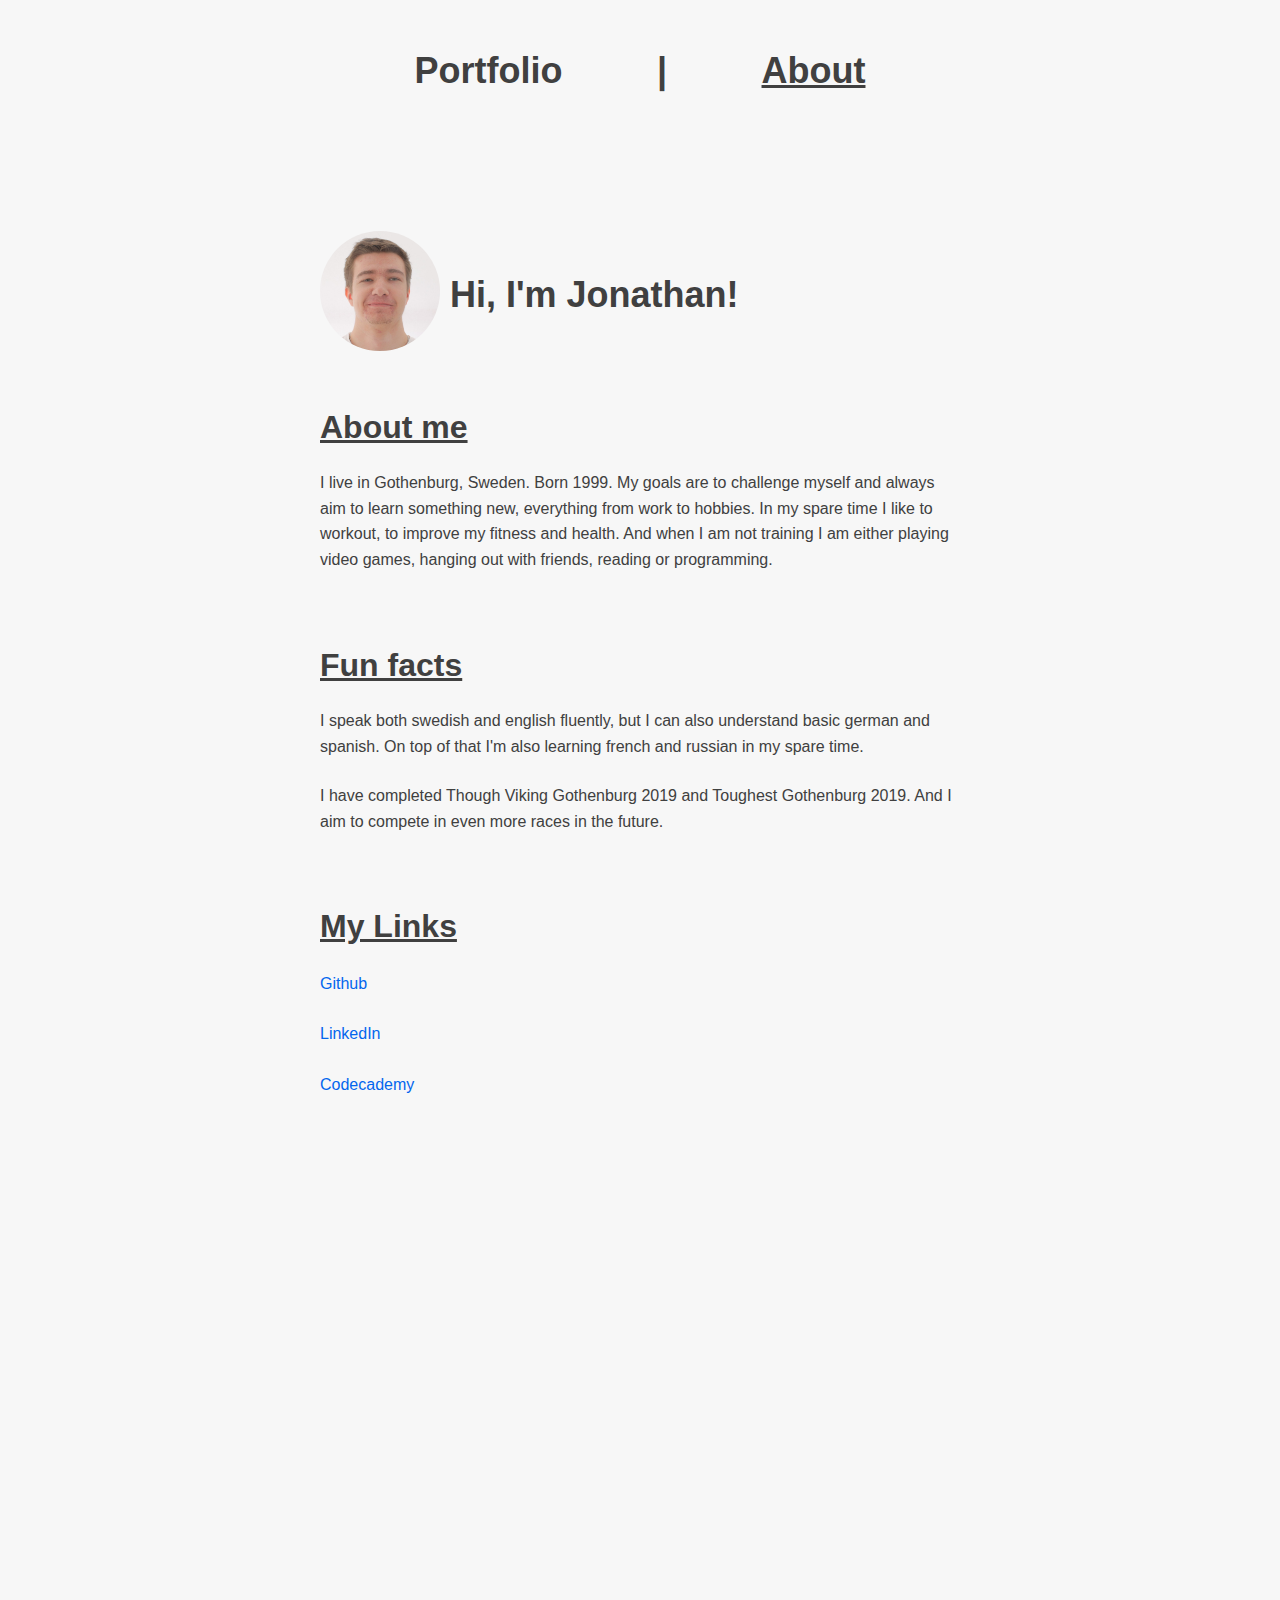
<file: about.html>
<!DOCTYPE html>
<html lang="en">
<head>
  <meta charset="UTF-8">
  <meta name="viewport" content="width=device-width, initial-scale=1.0">
  <meta http-equiv="X-UA-Compatible" content="ie=edge">
  <title>About me</title>
  <link href="css/primitiveui.css" rel="stylesheet"/>
  <link href="css/main.css" rel="stylesheet"/>
  <script type="text/javascript" src="js/main.js"></script>
</head>
<body>
  <div class="gutter">
  </div>
  <div class="main">
      <nav>
          <ul class="nav-ul">
            <li><h1><a href="/">Portfolio</a></h1></li>
            <li><h1>|</h1> </li>
            <li><h1 class="current"><a href="about.html">About</a></h1></li>
          </ul>
        </nav>
        <section class="top"> 
          <div class="mr-5">
            <img class="profile" src="img/me-crop.jpg" alt="Jonathans Face">
          </div>
          <div class="ml-5 align-cent">
            <h1>Hi, I'm Jonathan!</h1>
          </div>
        </section>
    <section>
      <div>
        <h2>About me</h2>
        <p>
          I live in Gothenburg, Sweden. Born 1999. My goals are to challenge myself and
          always aim to learn something new, everything from work to hobbies.
          In my spare time I like to workout, to improve my fitness and health. And 
          when I am not training I am either playing video games, hanging out with friends,
          reading or programming.
      </div>
    </section>
    <section>
      <div>
        <h2>Fun facts</h2>
        <p>
          I speak both swedish and english fluently, but I can also understand basic german and spanish. 
          On top of that I'm also learning french and russian in my spare time. 
        </p>
        <p>
          I have completed Though Viking Gothenburg 2019 and Toughest Gothenburg 2019. And I aim to compete in
          even more races in the future.
        </p>
      </div>
    </section>
    <section class="last">
        <div>
          <h2>My Links</h2>
          <ul>
            <li><a  class="inlinelink" href="https://github.com/jonathan-lindqvist">Github</a></li>
            <li><a  class="inlinelink" href="https://www.linkedin.com/in/jonathan-lindqvist-915a01181/">LinkedIn</a></li>
            <li><a class="inlinelink break-words" href="https://www.codecademy.com/profiles/jonathan-lindqvist">Codecademy</a></li>
          </ul>
        </div>
      </section>
  </div>
  <div class="gutter"></div>
</body>
</html>
</file>
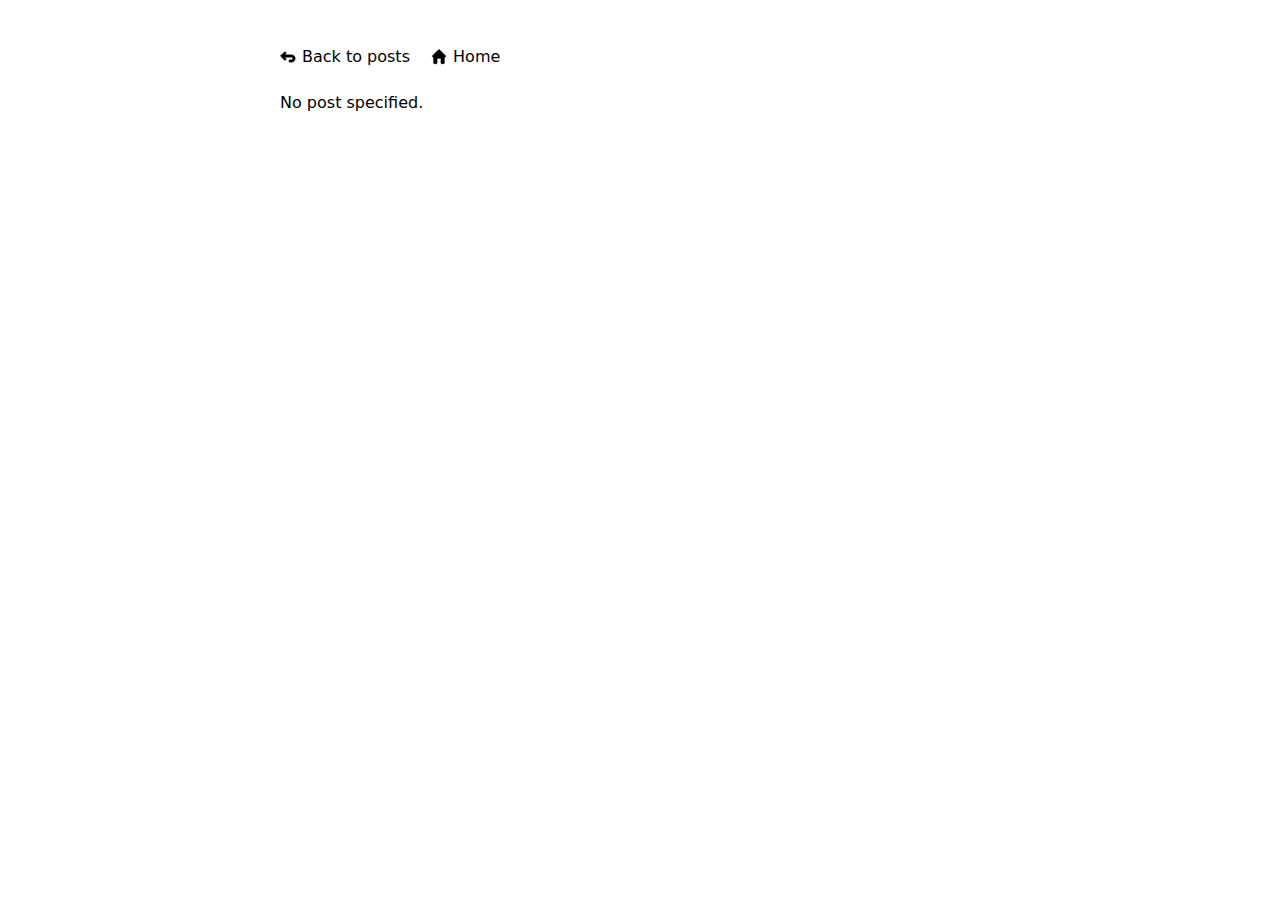
<file: post.html>
<!doctype html>
<html lang="en">
  <head>
    <meta charset="UTF-8" />
    <title>Post | Jonathan Lindqvist</title>
    <meta
      name="description"
      content="Read posts by Jonathan Lindqvist on cybersecurity, books, and personal development."
    />
    <link
      rel="canonical"
      href="https://jonathanlindqvist.dev/post.html"
      id="canonical-link"
    />
    <link rel="icon" type="image/x-icon" href="/favicon.ico" />
    <link rel="stylesheet" href="css/style.css" />
    <meta name="viewport" content="width=device-width, initial-scale=1" />
  </head>
  <body>
    <nav class="nav back-nav">
      <a href="posts.html">
        <svg viewBox="0 0 16 16" fill="#000000">
          <g id="SVGRepo_bgCarrier" stroke-width="0"></g>
          <g
            id="SVGRepo_tracerCarrier"
            stroke-linecap="round"
            stroke-linejoin="round"
          ></g>
          <g id="SVGRepo_iconCarrier">
            <path
              d="M4.297105,3.29289 L0.59,7 L4.297105,10.7071 C4.687635,11.0976 5.320795,11.0976 5.711315,10.7071 C6.101845,10.3166 6.101845,9.68342 5.711315,9.29289 L4.418425,8 L11.504215,8 C12.332615,8 13.004215,8.67157 13.004215,9.5 C13.004215,10.3284 12.332615,11 11.504215,11 L10.004215,11 C9.451935,11 9.004215,11.4477 9.004215,12 C9.004215,12.5523 9.451935,13 10.004215,13 L11.504215,13 C13.437215,13 15.004215,11.433 15.004215,9.5 C15.004215,7.567 13.437215,6 11.504215,6 L4.418425,6 L5.711315,4.70711 C6.101845,4.31658 6.101845,3.68342 5.711315,3.29289 C5.320795,2.90237 4.687635,2.90237 4.297105,3.29289 Z"
            ></path>
          </g>
        </svg>
        Back to posts
      </a>

      <a href="index.html">
        <svg
          fill="#000000"
          viewBox="0 0 24 24"
          id="home-alt-3"
          class="icon glyph"
        >
          <g id="SVGRepo_bgCarrier" stroke-width="0"></g>
          <g
            id="SVGRepo_tracerCarrier"
            stroke-linecap="round"
            stroke-linejoin="round"
          ></g>
          <g id="SVGRepo_iconCarrier">
            <path
              d="M21.71,10.29l-9-9a1,1,0,0,0-1.42,0l-9,9a1,1,0,0,0-.21,1.09A1,1,0,0,0,3,12H4v9a1,1,0,0,0,1,1H8a1,1,0,0,0,1-1V15a1,1,0,0,1,1-1h4a1,1,0,0,1,1,1v6a1,1,0,0,0,1,1h3a1,1,0,0,0,1-1V12h1a1,1,0,0,0,.92-.62A1,1,0,0,0,21.71,10.29Z"
            ></path>
          </g>
        </svg>
        Home
      </a>
    </nav>

    <main id="post"></main>

    <script type="module" src="js/post.js"></script>
    <script src="js/cookie-banner.js"></script>
  </body>
</html>
</file>
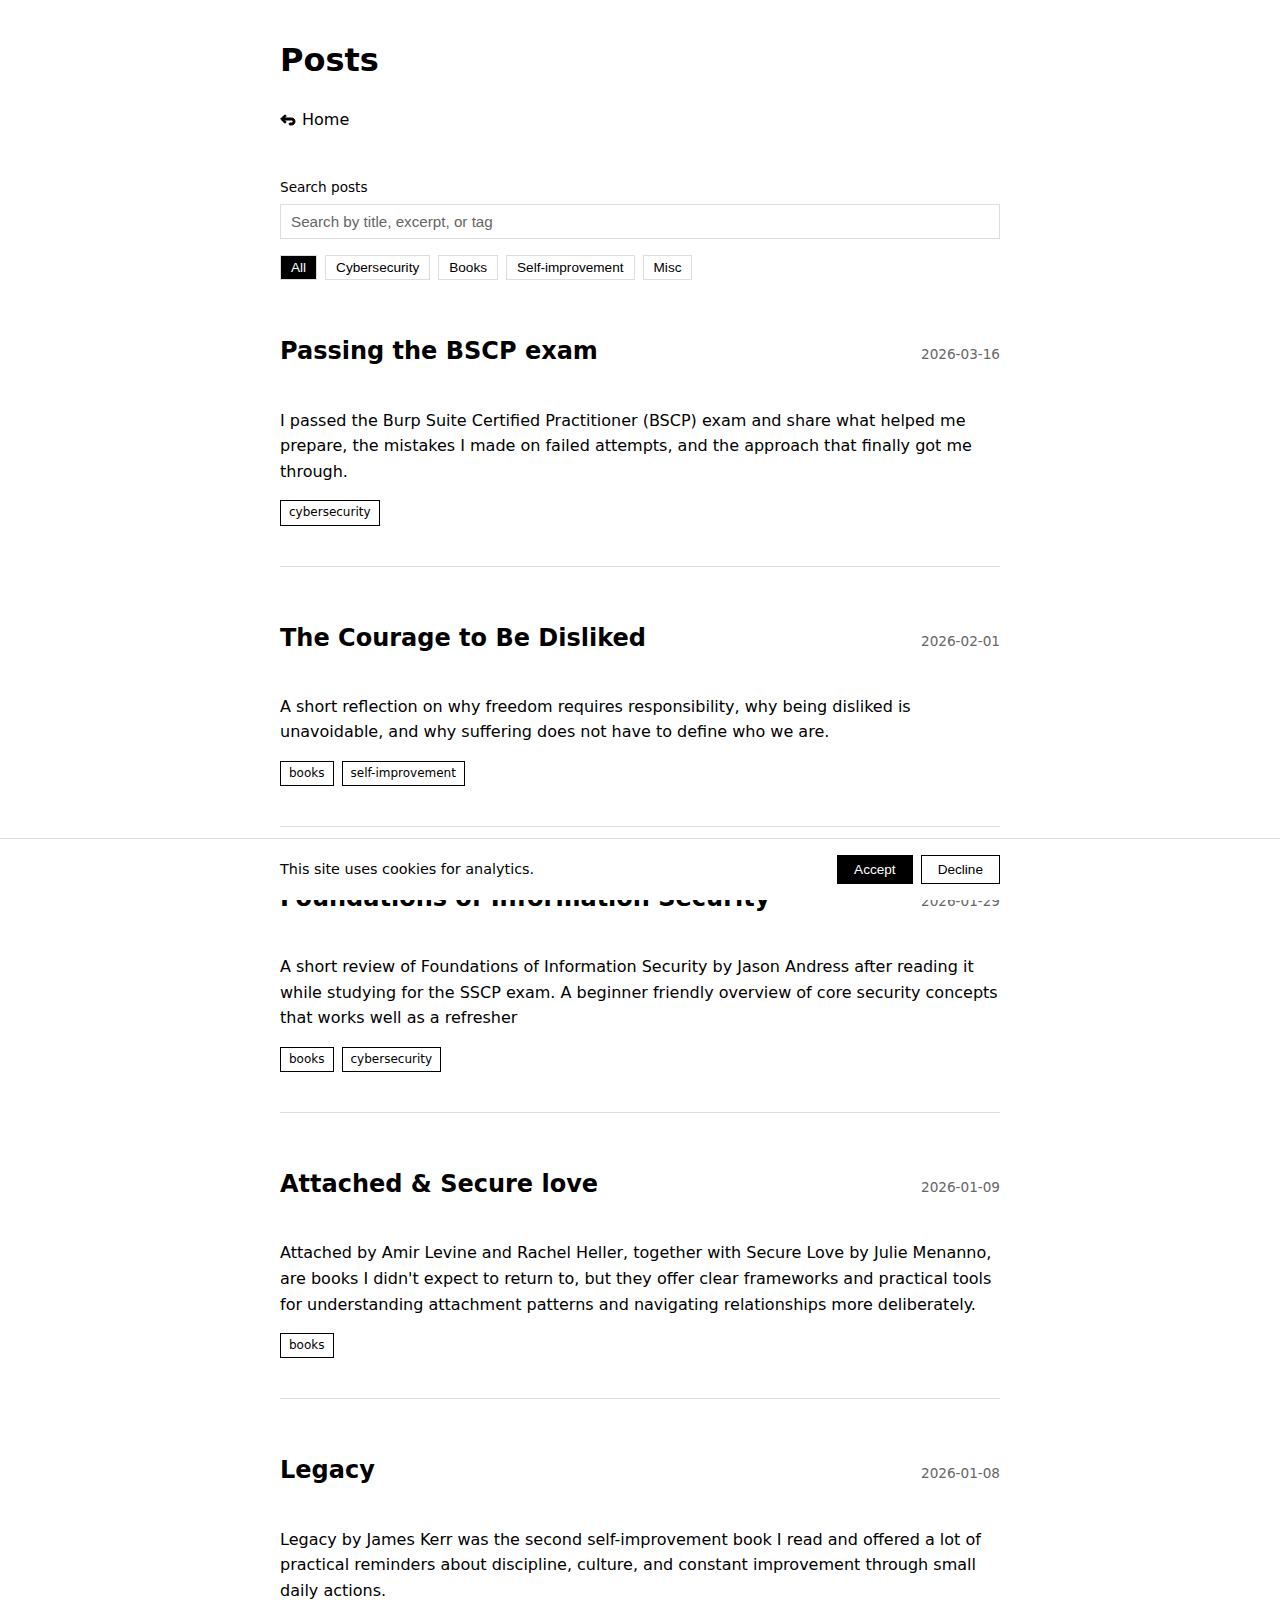
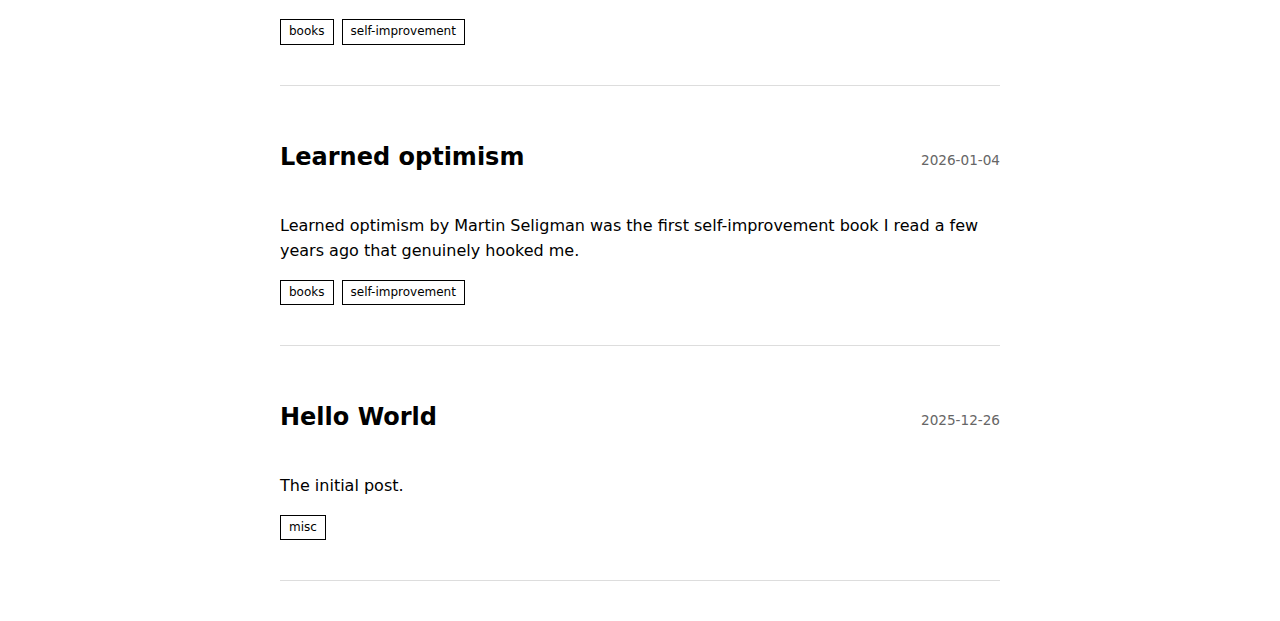
<file: posts.html>
<!doctype html>
<html lang="en">
  <head>
    <meta charset="UTF-8" />
    <title>Posts | Jonathan Lindqvist</title>
    <meta
      name="description"
      content="Posts by Jonathan Lindqvist on cybersecurity, books, and self-improvement."
    />
    <link rel="canonical" href="https://jonathanlindqvist.dev/posts.html" />
    <link rel="icon" type="image/x-icon" href="/favicon.ico" />
    <link rel="stylesheet" href="css/style.css" />
    <meta name="viewport" content="width=device-width, initial-scale=1" />
  </head>
  <body>
    <header>
      <h1>Posts</h1>
      <nav class="nav">
        <a href="index.html">
          <svg viewBox="0 0 16 16" fill="#000000">
            <g id="SVGRepo_bgCarrier" stroke-width="0"></g>
            <g
              id="SVGRepo_tracerCarrier"
              stroke-linecap="round"
              stroke-linejoin="round"
            ></g>
            <g id="SVGRepo_iconCarrier">
              <path
                d="M4.297105,3.29289 L0.59,7 L4.297105,10.7071 C4.687635,11.0976 5.320795,11.0976 5.711315,10.7071 C6.101845,10.3166 6.101845,9.68342 5.711315,9.29289 L4.418425,8 L11.504215,8 C12.332615,8 13.004215,8.67157 13.004215,9.5 C13.004215,10.3284 12.332615,11 11.504215,11 L10.004215,11 C9.451935,11 9.004215,11.4477 9.004215,12 C9.004215,12.5523 9.451935,13 10.004215,13 L11.504215,13 C13.437215,13 15.004215,11.433 15.004215,9.5 C15.004215,7.567 13.437215,6 11.504215,6 L4.418425,6 L5.711315,4.70711 C6.101845,4.31658 6.101845,3.68342 5.711315,3.29289 C5.320795,2.90237 4.687635,2.90237 4.297105,3.29289 Z"
              ></path>
            </g>
          </svg>

          Home
        </a>
      </nav>
    </header>

    <main>
      <div class="post-search">
        <label for="post-search-input">Search posts</label>
        <input
          id="post-search-input"
          type="search"
          placeholder="Search by title, excerpt, or tag"
        />
      </div>

      <nav class="post-filters">
        <button data-filter="all" class="active">All</button>
        <button data-filter="cybersecurity">Cybersecurity</button>
        <button data-filter="books">Books</button>
        <button data-filter="self-improvement">Self-improvement</button>
        <button data-filter="misc">Misc</button>
      </nav>

      <article class="post-item" data-tags="cybersecurity">
        <header>
          <h2>
            <a href="posts/bscp.html">Passing the BSCP exam</a>
          </h2>
          <time datetime="2026-03-16">2026-03-16</time>
        </header>

        <p class="excerpt">
          I passed the Burp Suite Certified Practitioner (BSCP) exam and share
          what helped me prepare, the mistakes I made on failed attempts, and
          the approach that finally got me through.
        </p>
        <ul class="post-tags">
          <li>cybersecurity</li>
        </ul>
      </article>

      <article class="post-item" data-tags="books self-improvement">
        <header>
          <h2>
            <a href="posts/courage-to-be-disliked.html"
              >The Courage to Be Disliked</a
            >
          </h2>
          <time datetime="2026-02-01">2026-02-01</time>
        </header>

        <p class="excerpt">
          A short reflection on why freedom requires responsibility, why being
          disliked is unavoidable, and why suffering does not have to define who
          we are.
        </p>
        <ul class="post-tags">
          <li>books</li>
          <li>self-improvement</li>
        </ul>
      </article>

      <article class="post-item" data-tags="books cybersecurity">
        <header>
          <h2>
            <a href="posts/foundations-information-security.html"
              >Foundations of Information Security</a
            >
          </h2>
          <time datetime="2026-01-29">2026-01-29</time>
        </header>

        <p class="excerpt">
          A short review of Foundations of Information Security by Jason Andress
          after reading it while studying for the SSCP exam. A beginner friendly
          overview of core security concepts that works well as a refresher
        </p>
        <ul class="post-tags">
          <li>books</li>
          <li>cybersecurity</li>
        </ul>
      </article>

      <article class="post-item" data-tags="books">
        <header>
          <h2>
            <a href="posts/attached-secure-love.html">Attached & Secure love</a>
          </h2>
          <time datetime="2026-01-09">2026-01-09</time>
        </header>

        <p class="excerpt">
          Attached by Amir Levine and Rachel Heller, together with Secure Love
          by Julie Menanno, are books I didn't expect to return to, but they
          offer clear frameworks and practical tools for understanding
          attachment patterns and navigating relationships more deliberately.
        </p>
        <ul class="post-tags">
          <li>books</li>
        </ul>
      </article>

      <article class="post-item" data-tags="books self-improvement">
        <header>
          <h2>
            <a href="posts/legacy.html">Legacy</a>
          </h2>
          <time datetime="2026-01-08">2026-01-08</time>
        </header>

        <p class="excerpt">
          Legacy by James Kerr was the second self-improvement book I read and
          offered a lot of practical reminders about discipline, culture, and
          constant improvement through small daily actions.
        </p>
        <ul class="post-tags">
          <li>books</li>
          <li>self-improvement</li>
        </ul>
      </article>

      <article class="post-item" data-tags="books self-improvement">
        <header>
          <h2>
            <a href="posts/learned-optimism.html">Learned optimism</a>
          </h2>
          <time datetime="2026-01-04">2026-01-04</time>
        </header>

        <p class="excerpt">
          Learned optimism by Martin Seligman was the first self-improvement
          book I read a few years ago that genuinely hooked me.
        </p>
        <ul class="post-tags">
          <li>books</li>
          <li>self-improvement</li>
        </ul>
      </article>

      <article class="post-item" data-tags="misc">
        <header>
          <h2>
            <a href="posts/hello-world.html">Hello World</a>
          </h2>
          <time datetime="2025-12-26">2025-12-26</time>
        </header>

        <p class="excerpt">The initial post.</p>

        <ul class="post-tags">
          <li>misc</li>
        </ul>
      </article>
    </main>
    <script type="module" src="js/post-filter.js"></script>
    <script type="module" src="js/cookie-banner.js"></script>
  </body>
</html>
</file>
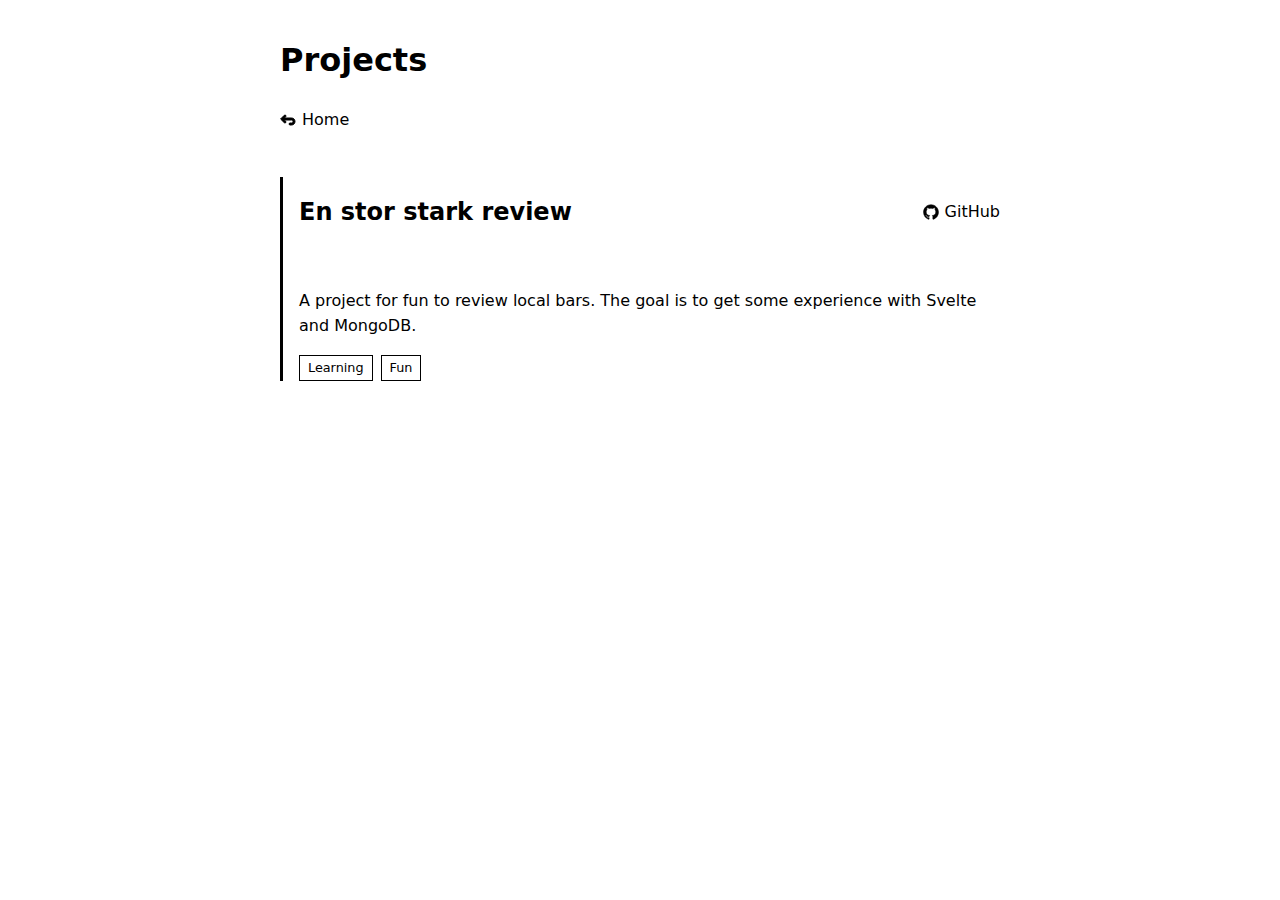
<file: projects.html>
<!doctype html>
<html lang="en">
  <head>
    <meta charset="UTF-8" />
    <title>Projects</title>
    <link rel="stylesheet" href="css/style.css" />
    <meta name="viewport" content="width=device-width, initial-scale=1" />
  </head>
  <body>
    <header>
      <h1>Projects</h1>
      <nav class="nav">
        <a href="index.html">
          <svg viewBox="0 0 16 16" fill="#000000">
            <g id="SVGRepo_bgCarrier" stroke-width="0"></g>
            <g
              id="SVGRepo_tracerCarrier"
              stroke-linecap="round"
              stroke-linejoin="round"
            ></g>
            <g id="SVGRepo_iconCarrier">
              <path
                d="M4.297105,3.29289 L0.59,7 L4.297105,10.7071 C4.687635,11.0976 5.320795,11.0976 5.711315,10.7071 C6.101845,10.3166 6.101845,9.68342 5.711315,9.29289 L4.418425,8 L11.504215,8 C12.332615,8 13.004215,8.67157 13.004215,9.5 C13.004215,10.3284 12.332615,11 11.504215,11 L10.004215,11 C9.451935,11 9.004215,11.4477 9.004215,12 C9.004215,12.5523 9.451935,13 10.004215,13 L11.504215,13 C13.437215,13 15.004215,11.433 15.004215,9.5 C15.004215,7.567 13.437215,6 11.504215,6 L4.418425,6 L5.711315,4.70711 C6.101845,4.31658 6.101845,3.68342 5.711315,3.29289 C5.320795,2.90237 4.687635,2.90237 4.297105,3.29289 Z"
              ></path>
            </g>
          </svg>

          Home
        </a>
      </nav>
    </header>

    <main>
      <article class="project">
        <header>
          <h2>En stor stark review</h2>

          <div class="project-links">
            <a
              href="https://github.com/jonathan-lindqvist/enstorstarkreview"
              target="_blank"
              rel="noopener"
            >
              <svg fill="#000000" viewBox="0 0 32 32" version="1.1">
                <g id="SVGRepo_bgCarrier" stroke-width="0"></g>
                <g
                  id="SVGRepo_tracerCarrier"
                  stroke-linecap="round"
                  stroke-linejoin="round"
                ></g>
                <g id="SVGRepo_iconCarrier">
                  <title>github</title>
                  <path
                    d="M16 1.375c-8.282 0-14.996 6.714-14.996 14.996 0 6.585 4.245 12.18 10.148 14.195l0.106 0.031c0.75 0.141 1.025-0.322 1.025-0.721 0-0.356-0.012-1.3-0.019-2.549-4.171 0.905-5.051-2.012-5.051-2.012-0.288-0.925-0.878-1.685-1.653-2.184l-0.016-0.009c-1.358-0.93 0.105-0.911 0.105-0.911 0.987 0.139 1.814 0.718 2.289 1.53l0.008 0.015c0.554 0.995 1.6 1.657 2.801 1.657 0.576 0 1.116-0.152 1.582-0.419l-0.016 0.008c0.072-0.791 0.421-1.489 0.949-2.005l0.001-0.001c-3.33-0.375-6.831-1.665-6.831-7.41-0-0.027-0.001-0.058-0.001-0.089 0-1.521 0.587-2.905 1.547-3.938l-0.003 0.004c-0.203-0.542-0.321-1.168-0.321-1.821 0-0.777 0.166-1.516 0.465-2.182l-0.014 0.034s1.256-0.402 4.124 1.537c1.124-0.321 2.415-0.506 3.749-0.506s2.625 0.185 3.849 0.53l-0.1-0.024c2.849-1.939 4.105-1.537 4.105-1.537 0.285 0.642 0.451 1.39 0.451 2.177 0 0.642-0.11 1.258-0.313 1.83l0.012-0.038c0.953 1.032 1.538 2.416 1.538 3.937 0 0.031-0 0.061-0.001 0.091l0-0.005c0 5.761-3.505 7.029-6.842 7.398 0.632 0.647 1.022 1.532 1.022 2.509 0 0.093-0.004 0.186-0.011 0.278l0.001-0.012c0 2.007-0.019 3.619-0.019 4.106 0 0.394 0.262 0.862 1.031 0.712 6.028-2.029 10.292-7.629 10.292-14.226 0-8.272-6.706-14.977-14.977-14.977-0.006 0-0.013 0-0.019 0h0.001z"
                  ></path>
                </g>
              </svg>
              GitHub
            </a>
          </div>
        </header>

        <p>
          A project for fun to review local bars. The goal is to get some
          experience with Svelte and MongoDB.
        </p>

        <ul class="project-tags">
          <li>Learning</li>
          <li>Fun</li>
        </ul>
      </article>
    </main>
    <script src="js/cookie-banner.js"></script>
  </body>
</html>
</file>
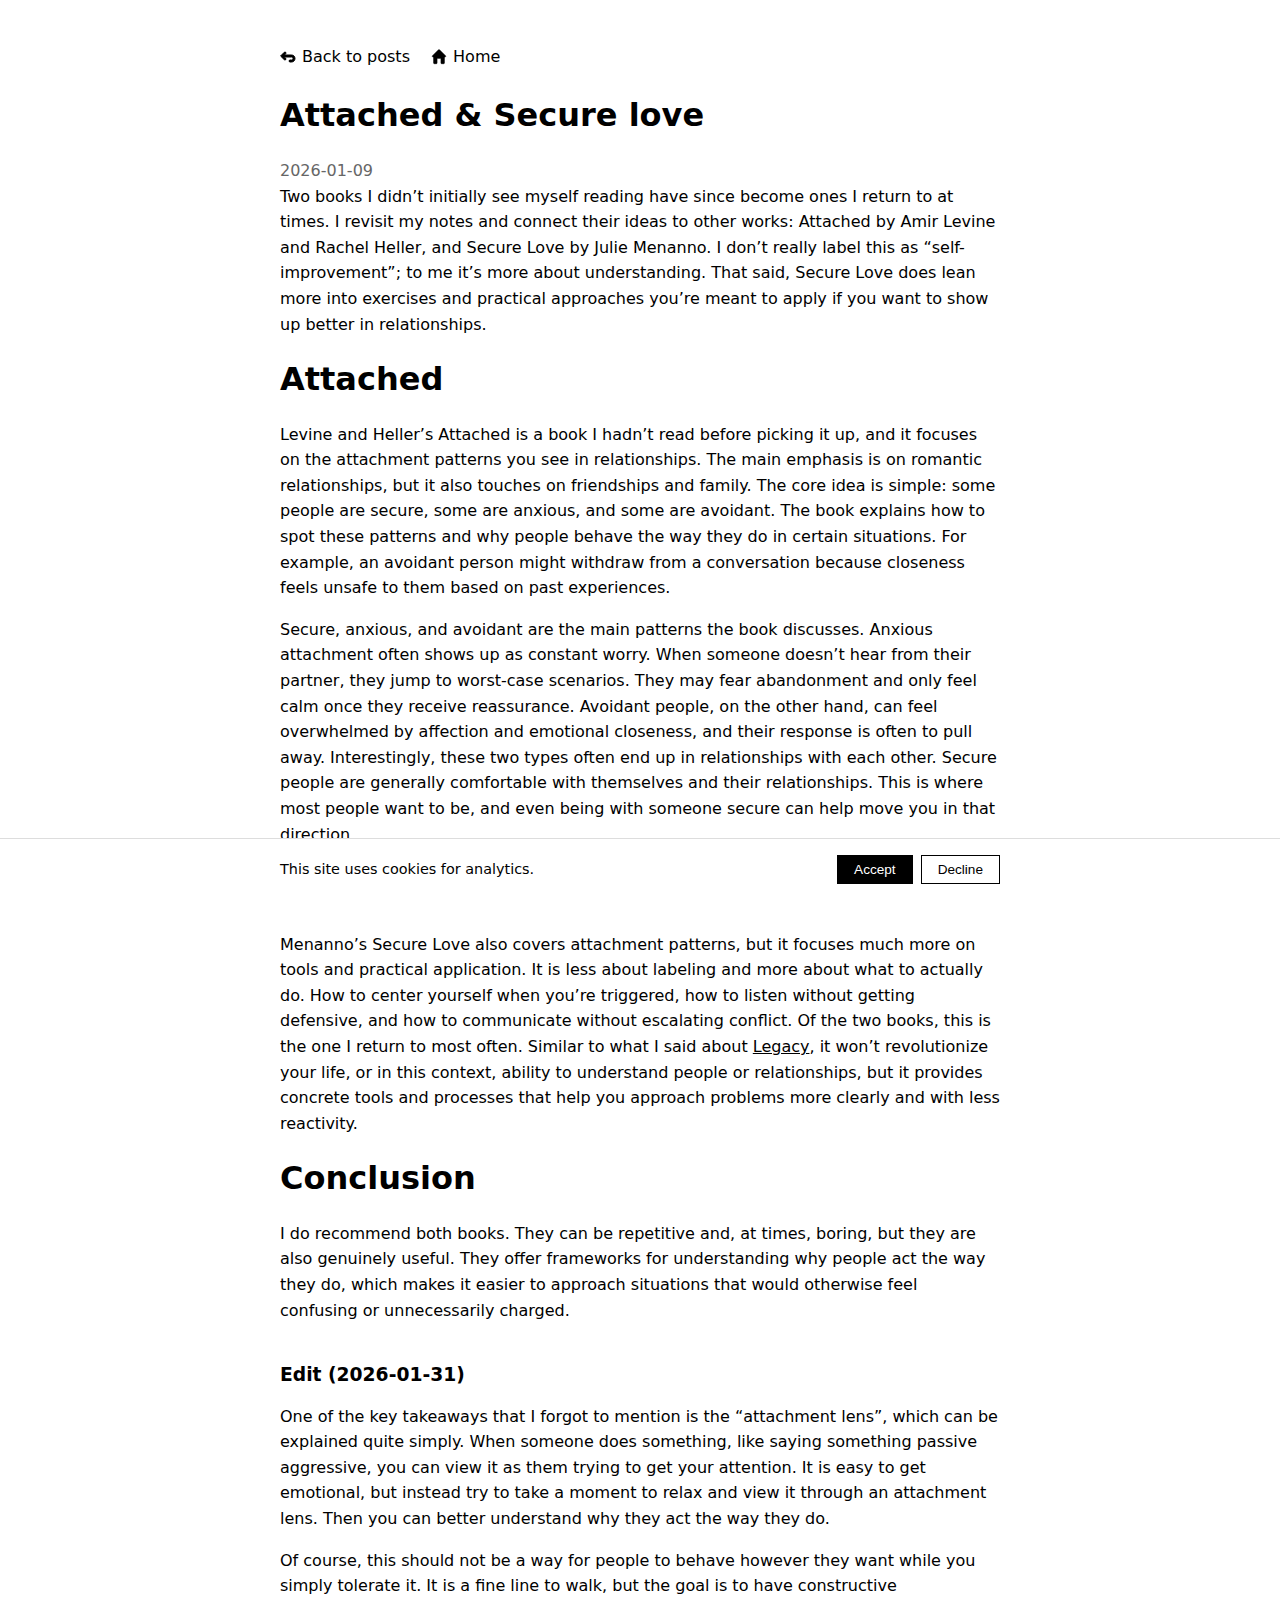
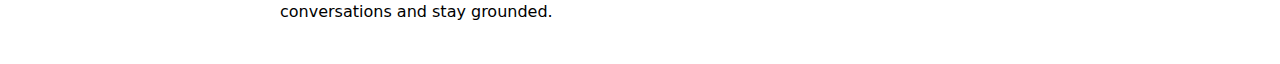
<file: posts/attached-secure-love.html>
<!doctype html>
<html lang="en">
  <head>
    <meta charset="UTF-8" />
    <title>Attached &amp; Secure love | Jonathan Lindqvist</title>
    <meta name="description" content="Two books I didn't initially see myself reading have since become ones I return to at times. I revisit my notes and connect their ideas to other works: Attach" />
    <link rel="canonical" href="https://jonathanlindqvist.dev/posts/attached-secure-love.html" />
    <link rel="icon" type="image/x-icon" href="/favicon.ico" />
    <link rel="stylesheet" href="../css/style.css" />
    <meta name="viewport" content="width=device-width, initial-scale=1" />
  </head>
  <body>
    <nav class="nav back-nav">
      <a href="../posts.html">
        <svg viewBox="0 0 16 16" fill="#000000">
          <g id="SVGRepo_bgCarrier" stroke-width="0"></g>
          <g id="SVGRepo_tracerCarrier" stroke-linecap="round" stroke-linejoin="round"></g>
          <g id="SVGRepo_iconCarrier">
            <path
              d="M4.297105,3.29289 L0.59,7 L4.297105,10.7071 C4.687635,11.0976 5.320795,11.0976 5.711315,10.7071 C6.101845,10.3166 6.101845,9.68342 5.711315,9.29289 L4.418425,8 L11.504215,8 C12.332615,8 13.004215,8.67157 13.004215,9.5 C13.004215,10.3284 12.332615,11 11.504215,11 L10.004215,11 C9.451935,11 9.004215,11.4477 9.004215,12 C9.004215,12.5523 9.451935,13 10.004215,13 L11.504215,13 C13.437215,13 15.004215,11.433 15.004215,9.5 C15.004215,7.567 13.437215,6 11.504215,6 L4.418425,6 L5.711315,4.70711 C6.101845,4.31658 6.101845,3.68342 5.711315,3.29289 C5.320795,2.90237 4.687635,2.90237 4.297105,3.29289 Z"
            ></path>
          </g>
        </svg>
        Back to posts
      </a>

      <a href="../index.html">
        <svg fill="#000000" viewBox="0 0 24 24" id="home-alt-3" class="icon glyph">
          <g id="SVGRepo_bgCarrier" stroke-width="0"></g>
          <g id="SVGRepo_tracerCarrier" stroke-linecap="round" stroke-linejoin="round"></g>
          <g id="SVGRepo_iconCarrier">
            <path
              d="M21.71,10.29l-9-9a1,1,0,0,0-1.42,0l-9,9a1,1,0,0,0-.21,1.09A1,1,0,0,0,3,12H4v9a1,1,0,0,0,1,1H8a1,1,0,0,0,1-1V15a1,1,0,0,1,1-1h4a1,1,0,0,1,1,1v6a1,1,0,0,0,1,1h3a1,1,0,0,0,1-1V12h1a1,1,0,0,0,.92-.62A1,1,0,0,0,21.71,10.29Z"
            ></path>
          </g>
        </svg>
        Home
      </a>
    </nav>

    <main>
      <article class="post-content">
        <h1>Attached &amp; Secure love</h1>
        <time datetime="2026-01-09">2026-01-09</time>
        <p>Two books I didn’t initially see myself reading have since become ones I return to at times. I revisit my notes and connect their ideas to other works: Attached by Amir Levine and Rachel Heller, and Secure Love by Julie Menanno. I don’t really label this as “self-improvement”; to me it’s more about understanding. That said, Secure Love does lean more into exercises and practical approaches you’re meant to apply if you want to show up better in relationships.</p><h1 id="attached"><a class="header-anchor" href="#attached">#</a>Attached</h1><p>Levine and Heller’s Attached is a book I hadn’t read before picking it up, and it focuses on the attachment patterns you see in relationships. The main emphasis is on romantic relationships, but it also touches on friendships and family. The core idea is simple: some people are secure, some are anxious, and some are avoidant. The book explains how to spot these patterns and why people behave the way they do in certain situations. For example, an avoidant person might withdraw from a conversation because closeness feels unsafe to them based on past experiences.</p><p>Secure, anxious, and avoidant are the main patterns the book discusses. Anxious attachment often shows up as constant worry. When someone doesn’t hear from their partner, they jump to worst-case scenarios. They may fear abandonment and only feel calm once they receive reassurance. Avoidant people, on the other hand, can feel overwhelmed by affection and emotional closeness, and their response is often to pull away. Interestingly, these two types often end up in relationships with each other. Secure people are generally comfortable with themselves and their relationships. This is where most people want to be, and even being with someone secure can help move you in that direction.</p><h1 id="secure-love"><a class="header-anchor" href="#secure-love">#</a>Secure love</h1><p>Menanno’s Secure Love also covers attachment patterns, but it focuses much more on tools and practical application. It is less about labeling and more about what to actually do. How to center yourself when you’re triggered, how to listen without getting defensive, and how to communicate without escalating conflict. Of the two books, this is the one I return to most often. Similar to what I said about <a href="https://jonathanlindqvist.dev/post.html?post=legacy" target="_blank" rel="noopener">Legacy</a>, it won’t revolutionize your life, or in this context, ability to understand people or relationships, but it provides concrete tools and processes that help you approach problems more clearly and with less reactivity.</p><h1 id="conclusion"><a class="header-anchor" href="#conclusion">#</a>Conclusion</h1><p>I do recommend both books. They can be repetitive and, at times, boring, but they are also genuinely useful. They offer frameworks for understanding why people act the way they do, which makes it easier to approach situations that would otherwise feel confusing or unnecessarily charged.</p><h3 id="edit-2026-01-31"><a class="header-anchor" href="#edit-2026-01-31">#</a>Edit (2026-01-31)</h3><p>One of the key takeaways that I forgot to mention is the “attachment lens”, which can be explained quite simply. When someone does something, like saying something passive aggressive, you can view it as them trying to get your attention. It is easy to get emotional, but instead try to take a moment to relax and view it through an attachment lens. Then you can better understand why they act the way they do.</p><p>Of course, this should not be a way for people to behave however they want while you simply tolerate it. It is a fine line to walk, but the goal is to have constructive conversations and stay grounded.</p>
      </article>
    </main>

    <script type="module" src="../js/cookie-banner.js"></script>
  </body>
</html>
</file>
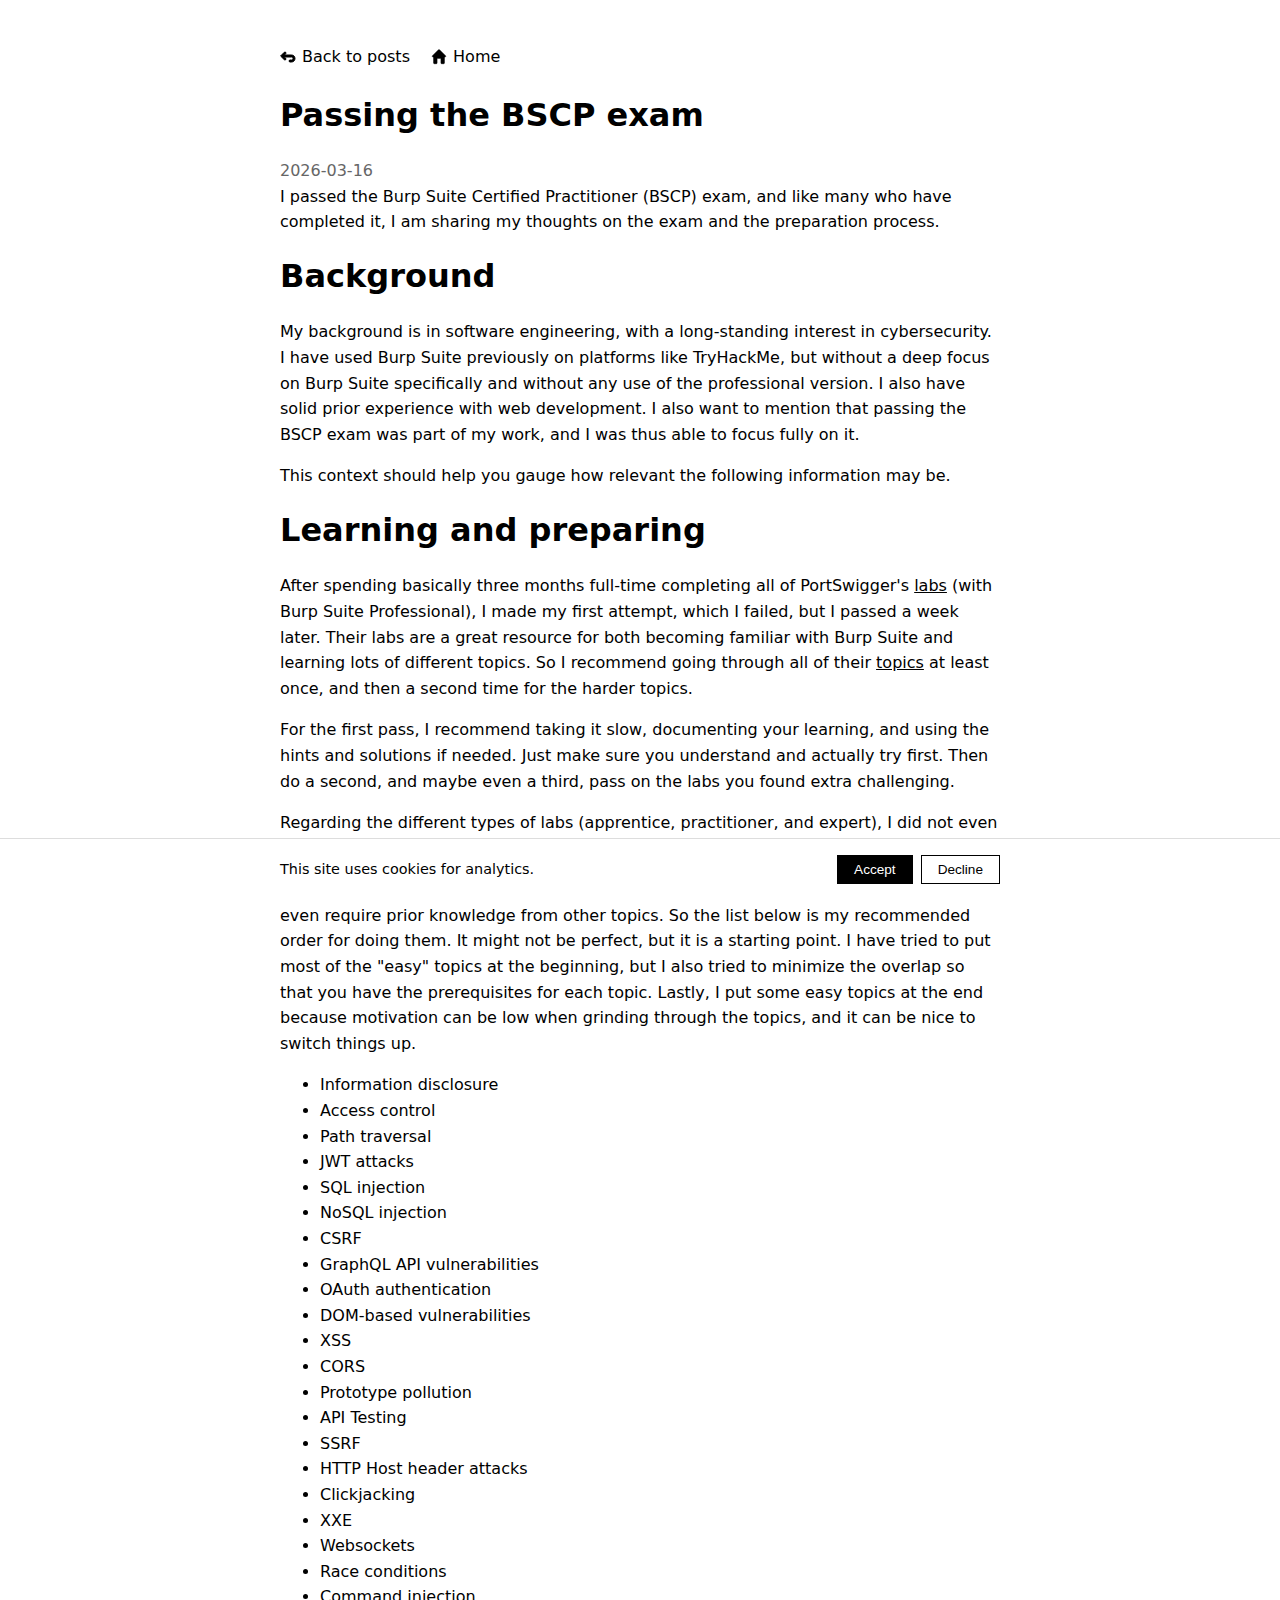
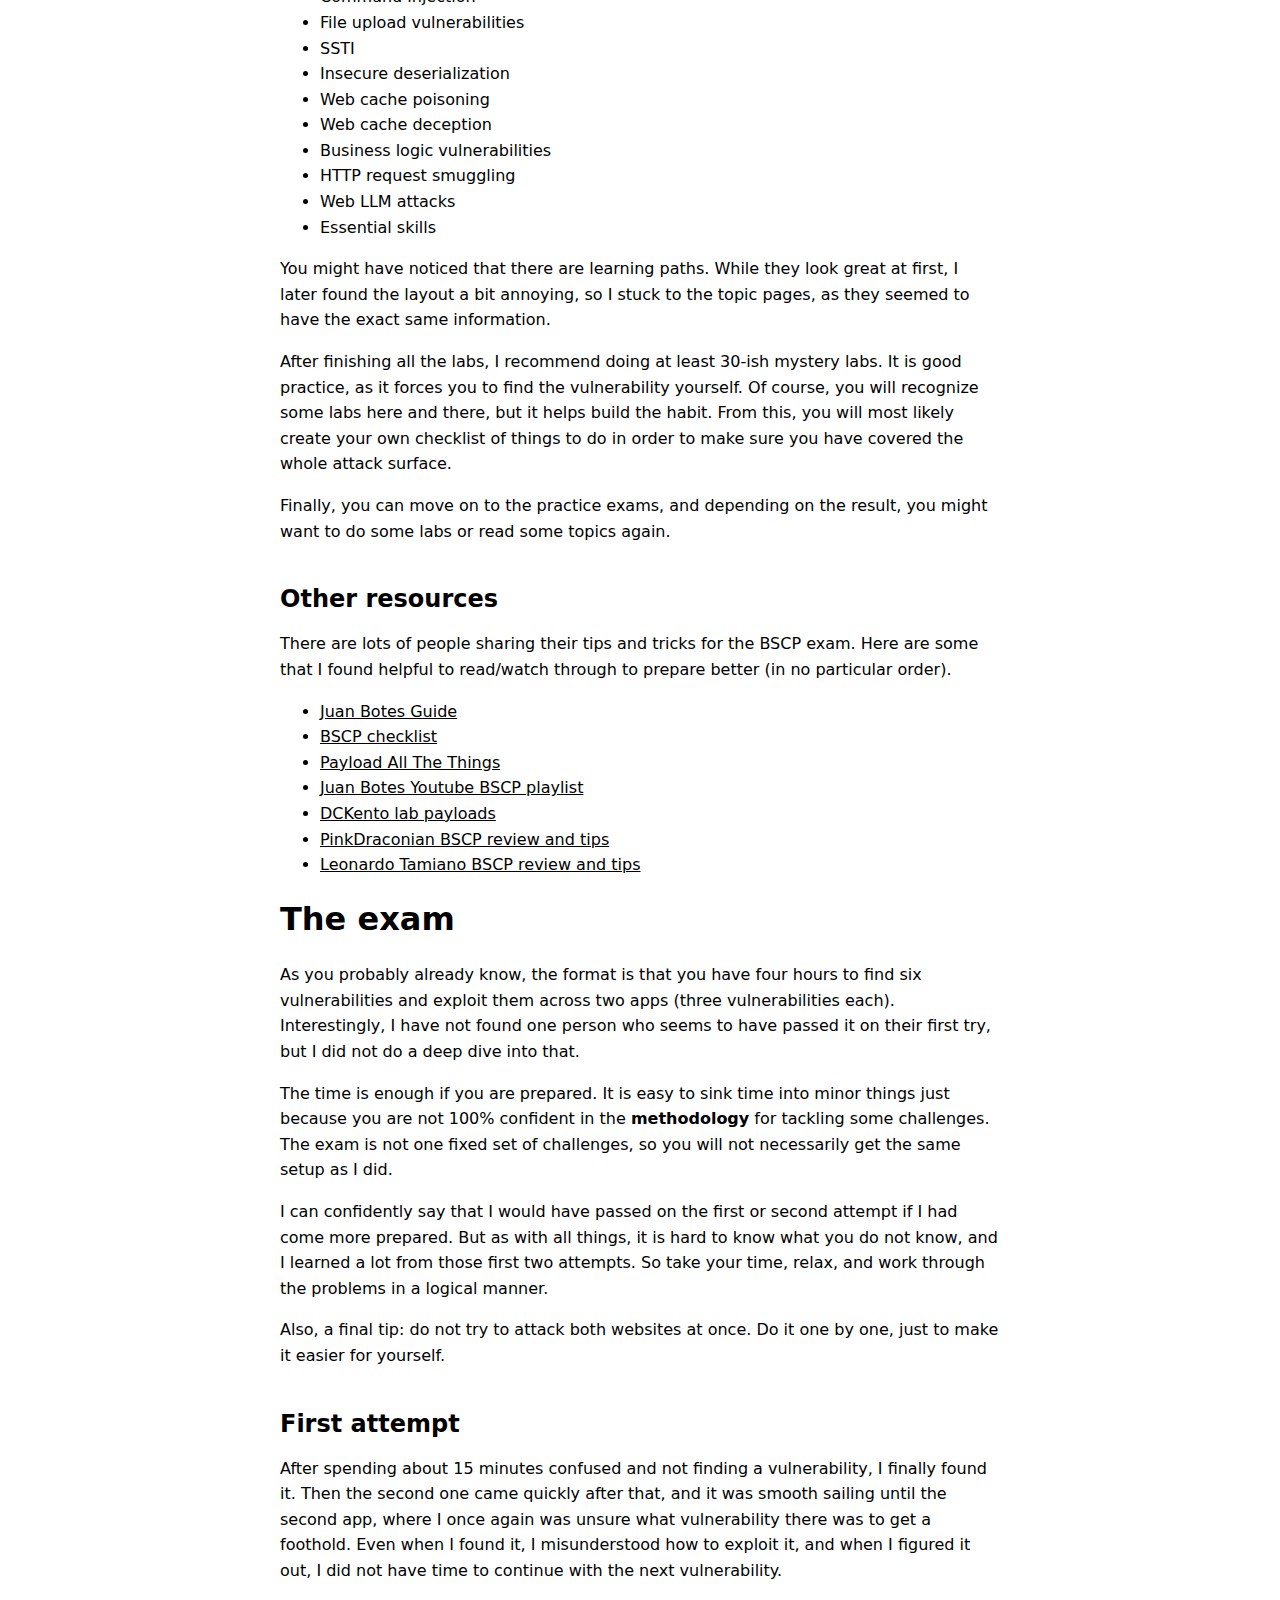
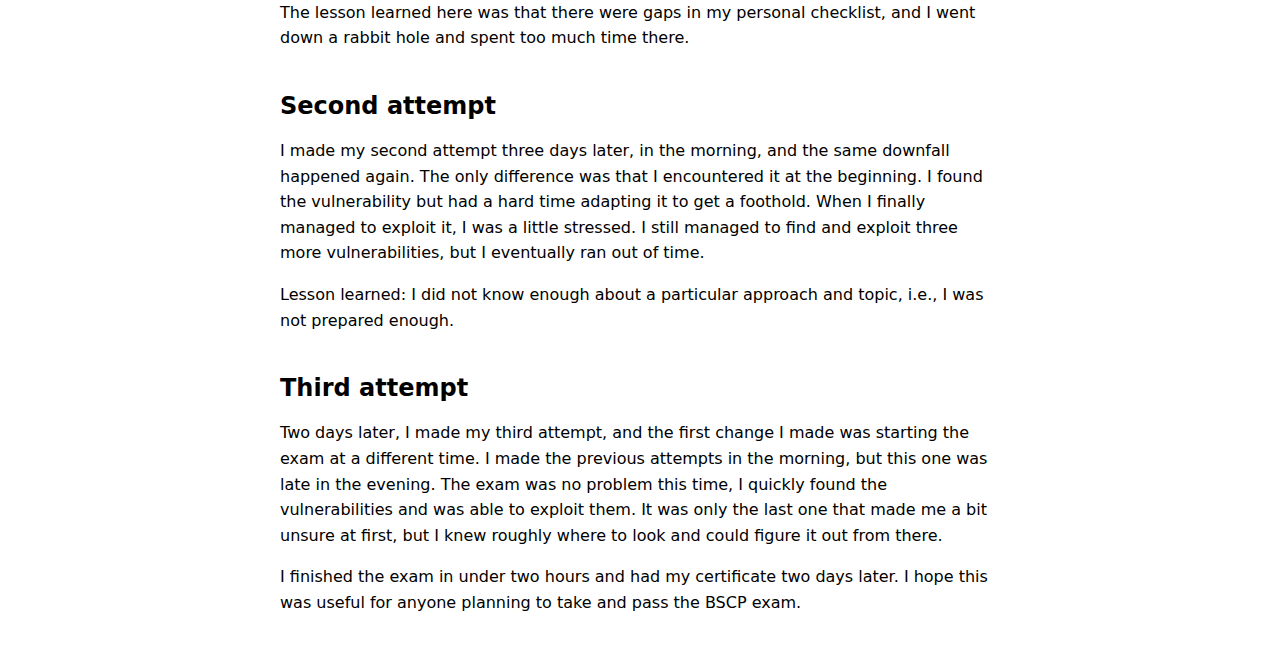
<file: posts/bscp.html>
<!doctype html>
<html lang="en">
  <head>
    <meta charset="UTF-8" />
    <title>Passing the BSCP exam | Jonathan Lindqvist</title>
    <meta name="description" content="I passed the Burp Suite Certified Practitioner (BSCP) exam, and like many who have completed it, I am sharing my thoughts on the exam and the preparation proces" />
    <link rel="canonical" href="https://jonathanlindqvist.dev/posts/bscp.html" />
    <link rel="icon" type="image/x-icon" href="/favicon.ico" />
    <link rel="stylesheet" href="../css/style.css" />
    <meta name="viewport" content="width=device-width, initial-scale=1" />
  </head>
  <body>
    <nav class="nav back-nav">
      <a href="../posts.html">
        <svg viewBox="0 0 16 16" fill="#000000">
          <g id="SVGRepo_bgCarrier" stroke-width="0"></g>
          <g id="SVGRepo_tracerCarrier" stroke-linecap="round" stroke-linejoin="round"></g>
          <g id="SVGRepo_iconCarrier">
            <path
              d="M4.297105,3.29289 L0.59,7 L4.297105,10.7071 C4.687635,11.0976 5.320795,11.0976 5.711315,10.7071 C6.101845,10.3166 6.101845,9.68342 5.711315,9.29289 L4.418425,8 L11.504215,8 C12.332615,8 13.004215,8.67157 13.004215,9.5 C13.004215,10.3284 12.332615,11 11.504215,11 L10.004215,11 C9.451935,11 9.004215,11.4477 9.004215,12 C9.004215,12.5523 9.451935,13 10.004215,13 L11.504215,13 C13.437215,13 15.004215,11.433 15.004215,9.5 C15.004215,7.567 13.437215,6 11.504215,6 L4.418425,6 L5.711315,4.70711 C6.101845,4.31658 6.101845,3.68342 5.711315,3.29289 C5.320795,2.90237 4.687635,2.90237 4.297105,3.29289 Z"
            ></path>
          </g>
        </svg>
        Back to posts
      </a>

      <a href="../index.html">
        <svg fill="#000000" viewBox="0 0 24 24" id="home-alt-3" class="icon glyph">
          <g id="SVGRepo_bgCarrier" stroke-width="0"></g>
          <g id="SVGRepo_tracerCarrier" stroke-linecap="round" stroke-linejoin="round"></g>
          <g id="SVGRepo_iconCarrier">
            <path
              d="M21.71,10.29l-9-9a1,1,0,0,0-1.42,0l-9,9a1,1,0,0,0-.21,1.09A1,1,0,0,0,3,12H4v9a1,1,0,0,0,1,1H8a1,1,0,0,0,1-1V15a1,1,0,0,1,1-1h4a1,1,0,0,1,1,1v6a1,1,0,0,0,1,1h3a1,1,0,0,0,1-1V12h1a1,1,0,0,0,.92-.62A1,1,0,0,0,21.71,10.29Z"
            ></path>
          </g>
        </svg>
        Home
      </a>
    </nav>

    <main>
      <article class="post-content">
        <h1>Passing the BSCP exam</h1>
        <time datetime="2026-03-16">2026-03-16</time>
        <p>I passed the Burp Suite Certified Practitioner (BSCP) exam, and like many who have completed it, I am sharing my thoughts on the exam and the preparation process.</p><h1 id="background"><a class="header-anchor" href="#background">#</a>Background</h1><p>My background is in software engineering, with a long-standing interest in cybersecurity. I have used Burp Suite previously on platforms like TryHackMe, but without a deep focus on Burp Suite specifically and without any use of the professional version. I also have solid prior experience with web development. I also want to mention that passing the BSCP exam was part of my work, and I was thus able to focus fully on it.</p><p>This context should help you gauge how relevant the following information may be.</p><h1 id="learning-and-preparing"><a class="header-anchor" href="#learning-and-preparing">#</a>Learning and preparing</h1><p>After spending basically three months full-time completing all of PortSwigger's <a href="https://portswigger.net/web-security/all-labs" target="_blank" rel="noopener">labs</a> (with Burp Suite Professional), I made my first attempt, which I failed, but I passed a week later. Their labs are a great resource for both becoming familiar with Burp Suite and learning lots of different topics. So I recommend going through all of their <a href="https://portswigger.net/web-security/all-topics" target="_blank" rel="noopener">topics</a> at least once, and then a second time for the harder topics.</p><p>For the first pass, I recommend taking it slow, documenting your learning, and using the hints and solutions if needed. Just make sure you understand and actually try first. Then do a second, and maybe even a third, pass on the labs you found extra challenging.</p><p>Regarding the different types of labs (apprentice, practitioner, and expert), I did not even touch the expert ones. I only read the setup and solution for some of them.</p><p>Going through the different topics can be frustrating, as some topics overlap and some even require prior knowledge from other topics. So the list below is my recommended order for doing them. It might not be perfect, but it is a starting point. I have tried to put most of the "easy" topics at the beginning, but I also tried to minimize the overlap so that you have the prerequisites for each topic. Lastly, I put some easy topics at the end because motivation can be low when grinding through the topics, and it can be nice to switch things up.
<ul><li>Information disclosure</li><li>Access control</li><li>Path traversal</li><li>JWT attacks</li><li>SQL injection</li><li>NoSQL injection</li><li>CSRF</li><li>GraphQL API vulnerabilities</li><li>OAuth authentication</li><li>DOM-based vulnerabilities</li><li>XSS</li><li>CORS</li><li>Prototype pollution</li><li>API Testing</li><li>SSRF</li><li>HTTP Host header attacks</li><li>Clickjacking</li><li>XXE</li><li>Websockets</li><li>Race conditions</li><li>Command injection</li><li>File upload vulnerabilities</li><li>SSTI</li><li>Insecure deserialization</li><li>Web cache poisoning</li><li>Web cache deception</li><li>Business logic vulnerabilities</li><li>HTTP request smuggling</li><li>Web LLM attacks</li><li>Essential skills</li></ul></p><p>You might have noticed that there are learning paths. While they look great at first, I later found the layout a bit annoying, so I stuck to the topic pages, as they seemed to have the exact same information.</p><p>After finishing all the labs, I recommend doing at least 30-ish mystery labs. It is good practice, as it forces you to find the vulnerability yourself. Of course, you will recognize some labs here and there, but it helps build the habit. From this, you will most likely create your own checklist of things to do in order to make sure you have covered the whole attack surface.</p><p>Finally, you can move on to the practice exams, and depending on the result, you might want to do some labs or read some topics again.</p><h2 id="other-resources"><a class="header-anchor" href="#other-resources">#</a>Other resources</h2><p>There are lots of people sharing their tips and tricks for the BSCP exam. Here are some that I found helpful to read/watch through to prepare better (in no particular order).
<ul><li><a href="https://github.com/botesjuan/Burp-Suite-Certified-Practitioner-Exam-Study" target="_blank" rel="noopener">Juan Botes Guide</a></li><li><a href="https://bscp.guide/" target="_blank" rel="noopener">BSCP checklist</a></li><li><a href="https://github.com/swisskyrepo/PayloadsAllTheThings/tree/master" target="_blank" rel="noopener">Payload All The Things</a></li><li><a href="https://www.youtube.com/playlist?list=PLsDxQTEdg_YkVMP6PybE7I-hAdhR7adem" target="_blank" rel="noopener">Juan Botes Youtube BSCP playlist</a></li><li><a href="https://github.com/DCKento/Burp-Suite-Certified-Practitioner-Notes/blob/main/BSCP%20Lab%20Commands.csv" target="_blank" rel="noopener">DCKento lab payloads</a></li><li><a href="https://www.youtube.com/watch?v=npl7cenAHlY" target="_blank" rel="noopener">PinkDraconian BSCP review and tips</a></li><li><a href="https://blog.leonardotamiano.xyz/tech/bscp-technical-guide/" target="_blank" rel="noopener">Leonardo Tamiano BSCP review and tips</a></li></ul></p><h1 id="the-exam"><a class="header-anchor" href="#the-exam">#</a>The exam</h1><p>As you probably already know, the format is that you have four hours to find six vulnerabilities and exploit them across two apps (three vulnerabilities each). Interestingly, I have not found one person who seems to have passed it on their first try, but I did not do a deep dive into that.</p><p>The time is enough if you are prepared. It is easy to sink time into minor things just because you are not 100% confident in the <strong>methodology</strong> for tackling some challenges. The exam is not one fixed set of challenges, so you will not necessarily get the same setup as I did.</p><p>I can confidently say that I would have passed on the first or second attempt if I had come more prepared. But as with all things, it is hard to know what you do not know, and I learned a lot from those first two attempts. So take your time, relax, and work through the problems in a logical manner.</p><p>Also, a final tip: do not try to attack both websites at once. Do it one by one, just to make it easier for yourself.</p><h2 id="first-attempt"><a class="header-anchor" href="#first-attempt">#</a>First attempt</h2><p>After spending about 15 minutes confused and not finding a vulnerability, I finally found it. Then the second one came quickly after that, and it was smooth sailing until the second app, where I once again was unsure what vulnerability there was to get a foothold. Even when I found it, I misunderstood how to exploit it, and when I figured it out, I did not have time to continue with the next vulnerability.</p><p>The lesson learned here was that there were gaps in my personal checklist, and I went down a rabbit hole and spent too much time there.</p><h2 id="second-attempt"><a class="header-anchor" href="#second-attempt">#</a>Second attempt</h2><p>I made my second attempt three days later, in the morning, and the same downfall happened again. The only difference was that I encountered it at the beginning. I found the vulnerability but had a hard time adapting it to get a foothold. When I finally managed to exploit it, I was a little stressed. I still managed to find and exploit three more vulnerabilities, but I eventually ran out of time.</p><p>Lesson learned: I did not know enough about a particular approach and topic, i.e., I was not prepared enough.</p><h2 id="third-attempt"><a class="header-anchor" href="#third-attempt">#</a>Third attempt</h2><p>Two days later, I made my third attempt, and the first change I made was starting the exam at a different time. I made the previous attempts in the morning, but this one was late in the evening. The exam was no problem this time, I quickly found the vulnerabilities and was able to exploit them. It was only the last one that made me a bit unsure at first, but I knew roughly where to look and could figure it out from there.</p><p>I finished the exam in under two hours and had my certificate two days later. I hope this was useful for anyone planning to take and pass the BSCP exam.</p>
      </article>
    </main>

    <script type="module" src="../js/cookie-banner.js"></script>
  </body>
</html>
</file>
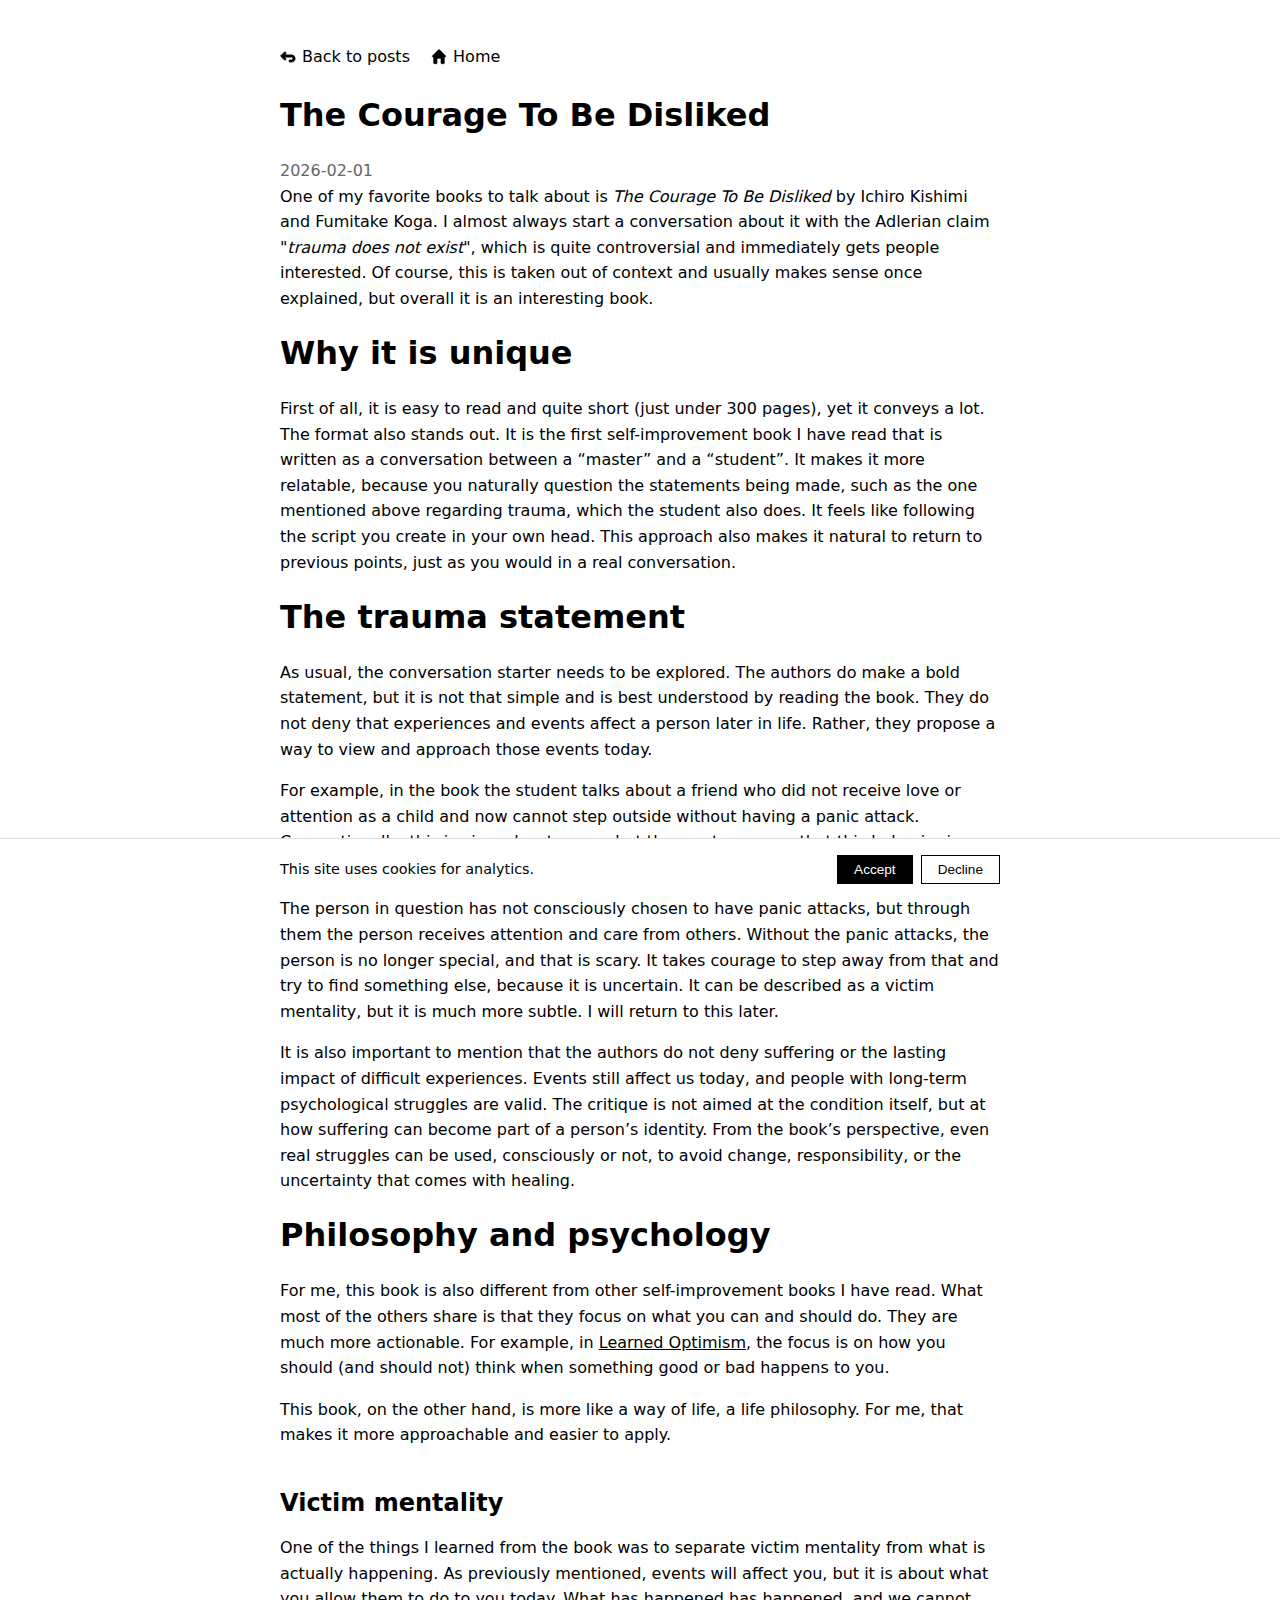
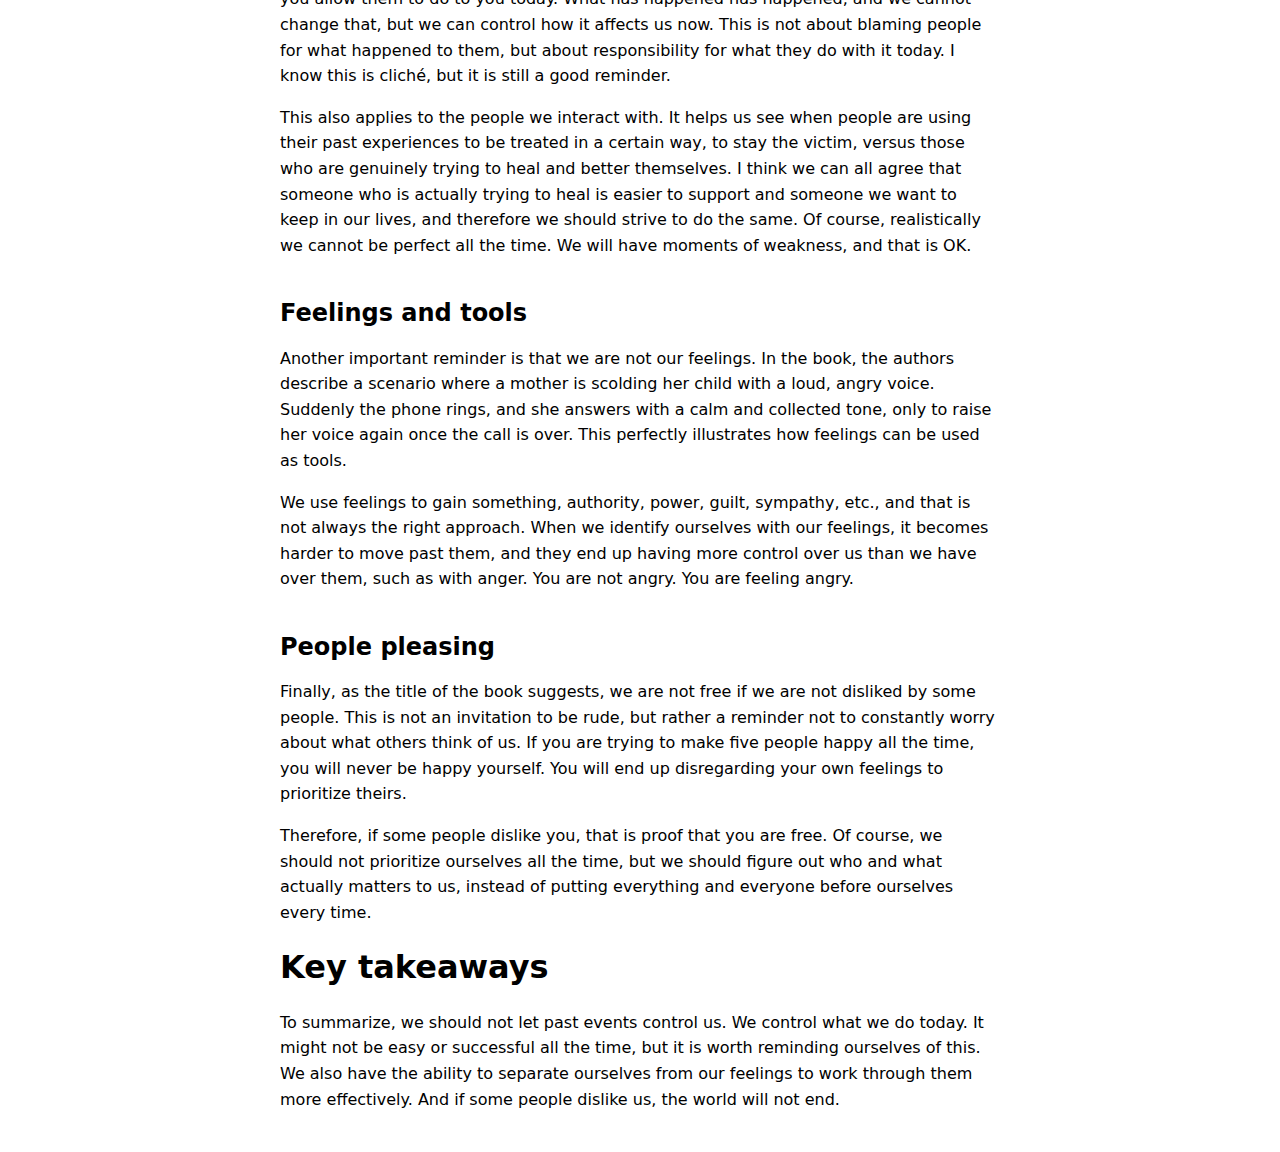
<file: posts/courage-to-be-disliked.html>
<!doctype html>
<html lang="en">
  <head>
    <meta charset="UTF-8" />
    <title>The Courage To Be Disliked | Jonathan Lindqvist</title>
    <meta name="description" content="One of my favorite books to talk about is *The Courage To Be Disliked* by Ichiro Kishimi and Fumitake Koga. I almost always start a conversation about it with t" />
    <link rel="canonical" href="https://jonathanlindqvist.dev/posts/courage-to-be-disliked.html" />
    <link rel="icon" type="image/x-icon" href="/favicon.ico" />
    <link rel="stylesheet" href="../css/style.css" />
    <meta name="viewport" content="width=device-width, initial-scale=1" />
  </head>
  <body>
    <nav class="nav back-nav">
      <a href="../posts.html">
        <svg viewBox="0 0 16 16" fill="#000000">
          <g id="SVGRepo_bgCarrier" stroke-width="0"></g>
          <g id="SVGRepo_tracerCarrier" stroke-linecap="round" stroke-linejoin="round"></g>
          <g id="SVGRepo_iconCarrier">
            <path
              d="M4.297105,3.29289 L0.59,7 L4.297105,10.7071 C4.687635,11.0976 5.320795,11.0976 5.711315,10.7071 C6.101845,10.3166 6.101845,9.68342 5.711315,9.29289 L4.418425,8 L11.504215,8 C12.332615,8 13.004215,8.67157 13.004215,9.5 C13.004215,10.3284 12.332615,11 11.504215,11 L10.004215,11 C9.451935,11 9.004215,11.4477 9.004215,12 C9.004215,12.5523 9.451935,13 10.004215,13 L11.504215,13 C13.437215,13 15.004215,11.433 15.004215,9.5 C15.004215,7.567 13.437215,6 11.504215,6 L4.418425,6 L5.711315,4.70711 C6.101845,4.31658 6.101845,3.68342 5.711315,3.29289 C5.320795,2.90237 4.687635,2.90237 4.297105,3.29289 Z"
            ></path>
          </g>
        </svg>
        Back to posts
      </a>

      <a href="../index.html">
        <svg fill="#000000" viewBox="0 0 24 24" id="home-alt-3" class="icon glyph">
          <g id="SVGRepo_bgCarrier" stroke-width="0"></g>
          <g id="SVGRepo_tracerCarrier" stroke-linecap="round" stroke-linejoin="round"></g>
          <g id="SVGRepo_iconCarrier">
            <path
              d="M21.71,10.29l-9-9a1,1,0,0,0-1.42,0l-9,9a1,1,0,0,0-.21,1.09A1,1,0,0,0,3,12H4v9a1,1,0,0,0,1,1H8a1,1,0,0,0,1-1V15a1,1,0,0,1,1-1h4a1,1,0,0,1,1,1v6a1,1,0,0,0,1,1h3a1,1,0,0,0,1-1V12h1a1,1,0,0,0,.92-.62A1,1,0,0,0,21.71,10.29Z"
            ></path>
          </g>
        </svg>
        Home
      </a>
    </nav>

    <main>
      <article class="post-content">
        <h1>The Courage To Be Disliked</h1>
        <time datetime="2026-02-01">2026-02-01</time>
        <p>One of my favorite books to talk about is <em>The Courage To Be Disliked</em> by Ichiro Kishimi and Fumitake Koga. I almost always start a conversation about it with the Adlerian claim "<em>trauma does not exist</em>", which is quite controversial and immediately gets people interested. Of course, this is taken out of context and usually makes sense once explained, but overall it is an interesting book.</p><h1 id="why-it-is-unique"><a class="header-anchor" href="#why-it-is-unique">#</a>Why it is unique</h1><p>First of all, it is easy to read and quite short (just under 300 pages), yet it conveys a lot. The format also stands out. It is the first self-improvement book I have read that is written as a conversation between a “master” and a “student”. It makes it more relatable, because you naturally question the statements being made, such as the one mentioned above regarding trauma, which the student also does. It feels like following the script you create in your own head. This approach also makes it natural to return to previous points, just as you would in a real conversation.</p><h1 id="the-trauma-statement"><a class="header-anchor" href="#the-trauma-statement">#</a>The trauma statement</h1><p>As usual, the conversation starter needs to be explored. The authors do make a bold statement, but it is not that simple and is best understood by reading the book. They do not deny that experiences and events affect a person later in life. Rather, they propose a way to view and approach those events today.</p><p>For example, in the book the student talks about a friend who did not receive love or attention as a child and now cannot step outside without having a panic attack. Conventionally, this is viewed as trauma, but the master argues that this behavior is goal-oriented, rather than caused directly by past events.</p><p>The person in question has not consciously chosen to have panic attacks, but through them the person receives attention and care from others. Without the panic attacks, the person is no longer special, and that is scary. It takes courage to step away from that and try to find something else, because it is uncertain. It can be described as a victim mentality, but it is much more subtle. I will return to this later.</p><p>It is also important to mention that the authors do not deny suffering or the lasting impact of difficult experiences. Events still affect us today, and people with long-term psychological struggles are valid. The critique is not aimed at the condition itself, but at how suffering can become part of a person’s identity. From the book’s perspective, even real struggles can be used, consciously or not, to avoid change, responsibility, or the uncertainty that comes with healing.</p><h1 id="philosophy-and-psychology"><a class="header-anchor" href="#philosophy-and-psychology">#</a>Philosophy and psychology</h1><p>For me, this book is also different from other self-improvement books I have read. What most of the others share is that they focus on what you can and should do. They are much more actionable. For example, in <a href="https://jonathanlindqvist.dev/post.html?post=learned-optimism" target="_blank" rel="noopener">Learned Optimism</a>, the focus is on how you should (and should not) think when something good or bad happens to you.</p><p>This book, on the other hand, is more like a way of life, a life philosophy. For me, that makes it more approachable and easier to apply.</p><h2 id="victim-mentality"><a class="header-anchor" href="#victim-mentality">#</a>Victim mentality</h2><p>One of the things I learned from the book was to separate victim mentality from what is actually happening. As previously mentioned, events will affect you, but it is about what you allow them to do to you today. What has happened has happened, and we cannot change that, but we can control how it affects us now. This is not about blaming people for what happened to them, but about responsibility for what they do with it today. I know this is cliché, but it is still a good reminder.</p><p>This also applies to the people we interact with. It helps us see when people are using their past experiences to be treated in a certain way, to stay the victim, versus those who are genuinely trying to heal and better themselves. I think we can all agree that someone who is actually trying to heal is easier to support and someone we want to keep in our lives, and therefore we should strive to do the same. Of course, realistically we cannot be perfect all the time. We will have moments of weakness, and that is OK.</p><h2 id="feelings-and-tools"><a class="header-anchor" href="#feelings-and-tools">#</a>Feelings and tools</h2><p>Another important reminder is that we are not our feelings. In the book, the authors describe a scenario where a mother is scolding her child with a loud, angry voice. Suddenly the phone rings, and she answers with a calm and collected tone, only to raise her voice again once the call is over. This perfectly illustrates how feelings can be used as tools.</p><p>We use feelings to gain something, authority, power, guilt, sympathy, etc., and that is not always the right approach. When we identify ourselves with our feelings, it becomes harder to move past them, and they end up having more control over us than we have over them, such as with anger. You are not angry. You are feeling angry.</p><h2 id="people-pleasing"><a class="header-anchor" href="#people-pleasing">#</a>People pleasing</h2><p>Finally, as the title of the book suggests, we are not free if we are not disliked by some people. This is not an invitation to be rude, but rather a reminder not to constantly worry about what others think of us. If you are trying to make five people happy all the time, you will never be happy yourself. You will end up disregarding your own feelings to prioritize theirs.</p><p>Therefore, if some people dislike you, that is proof that you are free. Of course, we should not prioritize ourselves all the time, but we should figure out who and what actually matters to us, instead of putting everything and everyone before ourselves every time.</p><h1 id="key-takeaways"><a class="header-anchor" href="#key-takeaways">#</a>Key takeaways</h1><p>To summarize, we should not let past events control us. We control what we do today. It might not be easy or successful all the time, but it is worth reminding ourselves of this. We also have the ability to separate ourselves from our feelings to work through them more effectively. And if some people dislike us, the world will not end.</p>
      </article>
    </main>

    <script type="module" src="../js/cookie-banner.js"></script>
  </body>
</html>
</file>
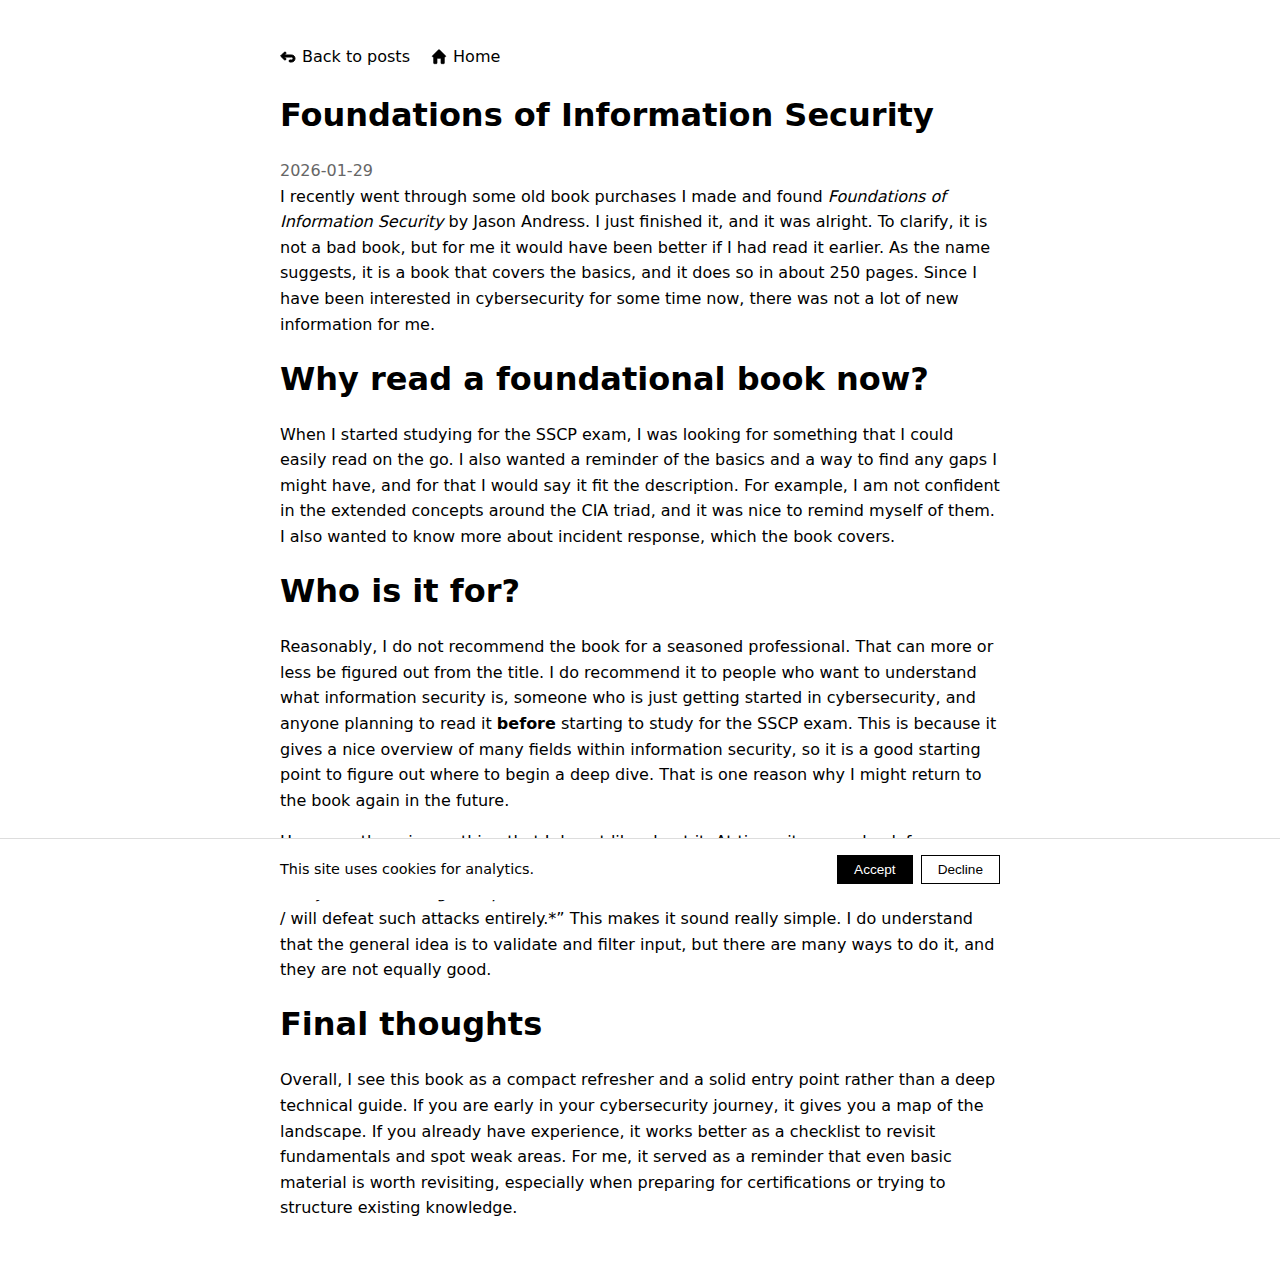
<file: posts/foundations-information-security.html>
<!doctype html>
<html lang="en">
  <head>
    <meta charset="UTF-8" />
    <title>Foundations of Information Security | Jonathan Lindqvist</title>
    <meta name="description" content="I recently went through some old book purchases I made and found *Foundations of Information Security* by Jason Andress. I just finished it, and it was alright." />
    <link rel="canonical" href="https://jonathanlindqvist.dev/posts/foundations-information-security.html" />
    <link rel="icon" type="image/x-icon" href="/favicon.ico" />
    <link rel="stylesheet" href="../css/style.css" />
    <meta name="viewport" content="width=device-width, initial-scale=1" />
  </head>
  <body>
    <nav class="nav back-nav">
      <a href="../posts.html">
        <svg viewBox="0 0 16 16" fill="#000000">
          <g id="SVGRepo_bgCarrier" stroke-width="0"></g>
          <g id="SVGRepo_tracerCarrier" stroke-linecap="round" stroke-linejoin="round"></g>
          <g id="SVGRepo_iconCarrier">
            <path
              d="M4.297105,3.29289 L0.59,7 L4.297105,10.7071 C4.687635,11.0976 5.320795,11.0976 5.711315,10.7071 C6.101845,10.3166 6.101845,9.68342 5.711315,9.29289 L4.418425,8 L11.504215,8 C12.332615,8 13.004215,8.67157 13.004215,9.5 C13.004215,10.3284 12.332615,11 11.504215,11 L10.004215,11 C9.451935,11 9.004215,11.4477 9.004215,12 C9.004215,12.5523 9.451935,13 10.004215,13 L11.504215,13 C13.437215,13 15.004215,11.433 15.004215,9.5 C15.004215,7.567 13.437215,6 11.504215,6 L4.418425,6 L5.711315,4.70711 C6.101845,4.31658 6.101845,3.68342 5.711315,3.29289 C5.320795,2.90237 4.687635,2.90237 4.297105,3.29289 Z"
            ></path>
          </g>
        </svg>
        Back to posts
      </a>

      <a href="../index.html">
        <svg fill="#000000" viewBox="0 0 24 24" id="home-alt-3" class="icon glyph">
          <g id="SVGRepo_bgCarrier" stroke-width="0"></g>
          <g id="SVGRepo_tracerCarrier" stroke-linecap="round" stroke-linejoin="round"></g>
          <g id="SVGRepo_iconCarrier">
            <path
              d="M21.71,10.29l-9-9a1,1,0,0,0-1.42,0l-9,9a1,1,0,0,0-.21,1.09A1,1,0,0,0,3,12H4v9a1,1,0,0,0,1,1H8a1,1,0,0,0,1-1V15a1,1,0,0,1,1-1h4a1,1,0,0,1,1,1v6a1,1,0,0,0,1,1h3a1,1,0,0,0,1-1V12h1a1,1,0,0,0,.92-.62A1,1,0,0,0,21.71,10.29Z"
            ></path>
          </g>
        </svg>
        Home
      </a>
    </nav>

    <main>
      <article class="post-content">
        <h1>Foundations of Information Security</h1>
        <time datetime="2026-01-29">2026-01-29</time>
        <p>I recently went through some old book purchases I made and found <em>Foundations of Information Security</em> by Jason Andress. I just finished it, and it was alright. To clarify, it is not a bad book, but for me it would have been better if I had read it earlier. As the name suggests, it is a book that covers the basics, and it does so in about 250 pages. Since I have been interested in cybersecurity for some time now, there was not a lot of new information for me.</p><h1 id="why-read-a-foundational-book-now"><a class="header-anchor" href="#why-read-a-foundational-book-now">#</a>Why read a foundational book now?</h1><p>When I started studying for the SSCP exam, I was looking for something that I could easily read on the go. I also wanted a reminder of the basics and a way to find any gaps I might have, and for that I would say it fit the description. For example, I am not confident in the extended concepts around the CIA triad, and it was nice to remind myself of them. I also wanted to know more about incident response, which the book covers.</p><h1 id="who-is-it-for"><a class="header-anchor" href="#who-is-it-for">#</a>Who is it for?</h1><p>Reasonably, I do not recommend the book for a seasoned professional. That can more or less be figured out from the title. I do recommend it to people who want to understand what information security is, someone who is just getting started in cybersecurity, and anyone planning to read it <strong>before</strong> starting to study for the SSCP exam. This is because it gives a nice overview of many fields within information security, so it is a good starting point to figure out where to begin a deep dive. That is one reason why I might return to the book again in the future.</p><p>However, there is one thing that I do not like about it. At times it can make defenses sound trivial. For example, when the book talks about directory traversal, it says: “<em>In many cases, filtering out special characters, such as the ones described and </em>, %, ‘, ;, and / will defeat such attacks entirely.*” This makes it sound really simple. I do understand that the general idea is to validate and filter input, but there are many ways to do it, and they are not equally good.</p><h1 id="final-thoughts"><a class="header-anchor" href="#final-thoughts">#</a>Final thoughts</h1><p>Overall, I see this book as a compact refresher and a solid entry point rather than a deep technical guide. If you are early in your cybersecurity journey, it gives you a map of the landscape. If you already have experience, it works better as a checklist to revisit fundamentals and spot weak areas. For me, it served as a reminder that even basic material is worth revisiting, especially when preparing for certifications or trying to structure existing knowledge.</p>
      </article>
    </main>

    <script type="module" src="../js/cookie-banner.js"></script>
  </body>
</html>
</file>
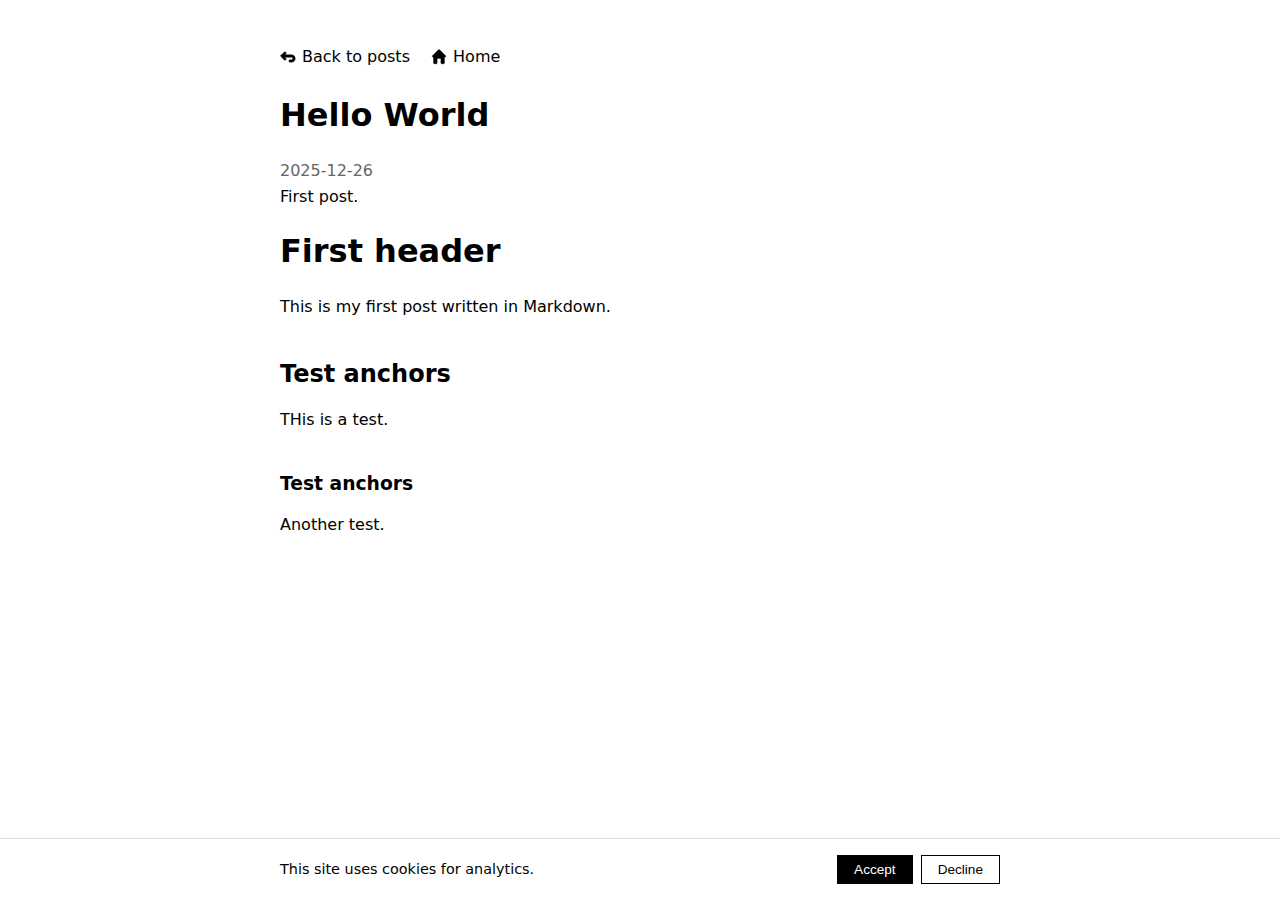
<file: posts/hello-world.html>
<!doctype html>
<html lang="en">
  <head>
    <meta charset="UTF-8" />
    <title>Hello World | Jonathan Lindqvist</title>
    <meta name="description" content="First post. # First header This is my first post written in Markdown. ## Test anchors THis is a test. ### Test anchors Another test." />
    <link rel="canonical" href="https://jonathanlindqvist.dev/posts/hello-world.html" />
    <link rel="icon" type="image/x-icon" href="/favicon.ico" />
    <link rel="stylesheet" href="../css/style.css" />
    <meta name="viewport" content="width=device-width, initial-scale=1" />
  </head>
  <body>
    <nav class="nav back-nav">
      <a href="../posts.html">
        <svg viewBox="0 0 16 16" fill="#000000">
          <g id="SVGRepo_bgCarrier" stroke-width="0"></g>
          <g id="SVGRepo_tracerCarrier" stroke-linecap="round" stroke-linejoin="round"></g>
          <g id="SVGRepo_iconCarrier">
            <path
              d="M4.297105,3.29289 L0.59,7 L4.297105,10.7071 C4.687635,11.0976 5.320795,11.0976 5.711315,10.7071 C6.101845,10.3166 6.101845,9.68342 5.711315,9.29289 L4.418425,8 L11.504215,8 C12.332615,8 13.004215,8.67157 13.004215,9.5 C13.004215,10.3284 12.332615,11 11.504215,11 L10.004215,11 C9.451935,11 9.004215,11.4477 9.004215,12 C9.004215,12.5523 9.451935,13 10.004215,13 L11.504215,13 C13.437215,13 15.004215,11.433 15.004215,9.5 C15.004215,7.567 13.437215,6 11.504215,6 L4.418425,6 L5.711315,4.70711 C6.101845,4.31658 6.101845,3.68342 5.711315,3.29289 C5.320795,2.90237 4.687635,2.90237 4.297105,3.29289 Z"
            ></path>
          </g>
        </svg>
        Back to posts
      </a>

      <a href="../index.html">
        <svg fill="#000000" viewBox="0 0 24 24" id="home-alt-3" class="icon glyph">
          <g id="SVGRepo_bgCarrier" stroke-width="0"></g>
          <g id="SVGRepo_tracerCarrier" stroke-linecap="round" stroke-linejoin="round"></g>
          <g id="SVGRepo_iconCarrier">
            <path
              d="M21.71,10.29l-9-9a1,1,0,0,0-1.42,0l-9,9a1,1,0,0,0-.21,1.09A1,1,0,0,0,3,12H4v9a1,1,0,0,0,1,1H8a1,1,0,0,0,1-1V15a1,1,0,0,1,1-1h4a1,1,0,0,1,1,1v6a1,1,0,0,0,1,1h3a1,1,0,0,0,1-1V12h1a1,1,0,0,0,.92-.62A1,1,0,0,0,21.71,10.29Z"
            ></path>
          </g>
        </svg>
        Home
      </a>
    </nav>

    <main>
      <article class="post-content">
        <h1>Hello World</h1>
        <time datetime="2025-12-26">2025-12-26</time>
        <p>First post.</p><h1 id="first-header"><a class="header-anchor" href="#first-header">#</a>First header</h1><p>This is my first post written in Markdown.</p><h2 id="test-anchors"><a class="header-anchor" href="#test-anchors">#</a>Test anchors</h2><p>THis is a test.</p><h3 id="test-anchors"><a class="header-anchor" href="#test-anchors">#</a>Test anchors</h3><p>Another test.</p>
      </article>
    </main>

    <script type="module" src="../js/cookie-banner.js"></script>
  </body>
</html>
</file>
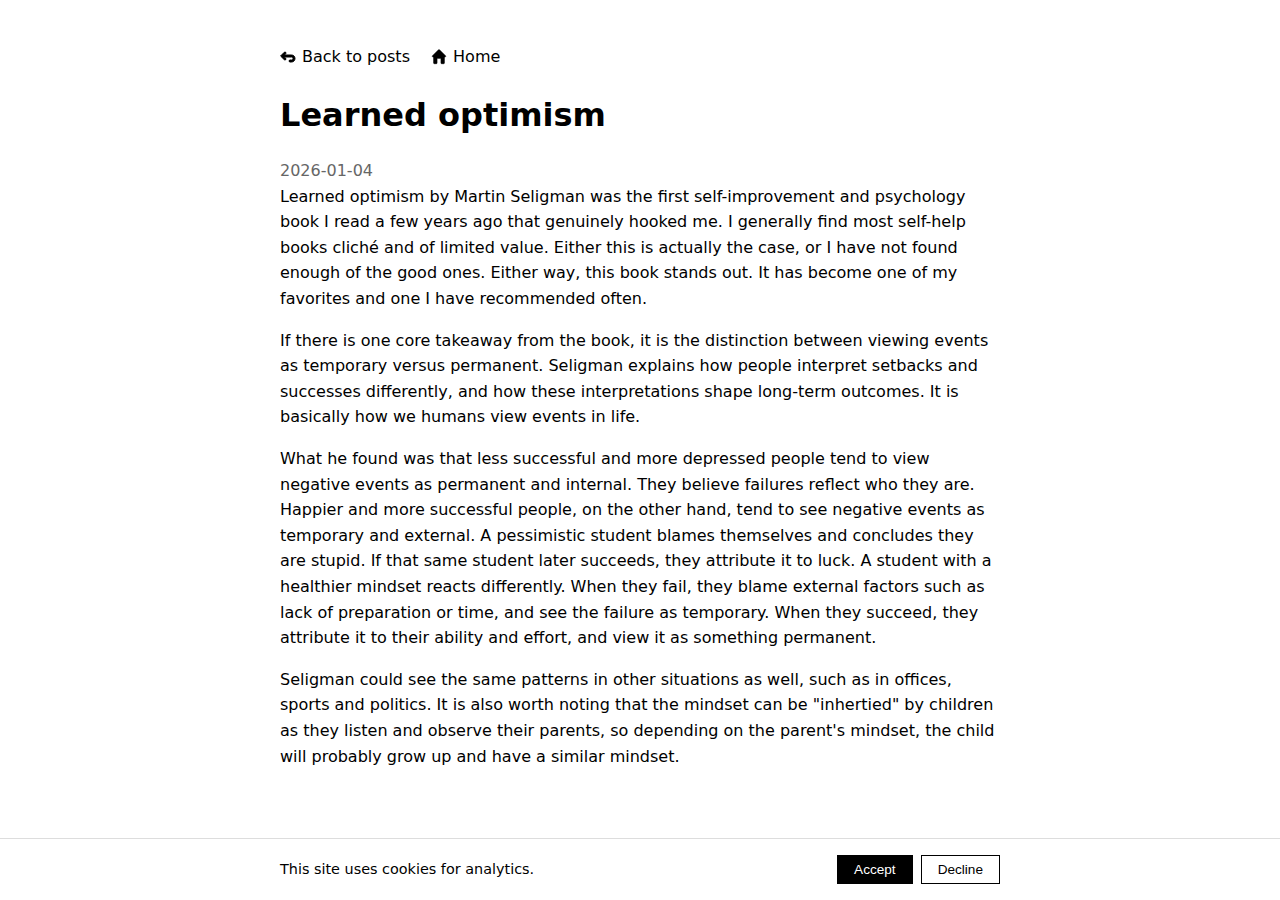
<file: posts/learned-optimism.html>
<!doctype html>
<html lang="en">
  <head>
    <meta charset="UTF-8" />
    <title>Learned optimism | Jonathan Lindqvist</title>
    <meta name="description" content="Learned optimism by Martin Seligman was the first self-improvement and psychology book I read a few years ago that genuinely hooked me. I generally find most se" />
    <link rel="canonical" href="https://jonathanlindqvist.dev/posts/learned-optimism.html" />
    <link rel="icon" type="image/x-icon" href="/favicon.ico" />
    <link rel="stylesheet" href="../css/style.css" />
    <meta name="viewport" content="width=device-width, initial-scale=1" />
  </head>
  <body>
    <nav class="nav back-nav">
      <a href="../posts.html">
        <svg viewBox="0 0 16 16" fill="#000000">
          <g id="SVGRepo_bgCarrier" stroke-width="0"></g>
          <g id="SVGRepo_tracerCarrier" stroke-linecap="round" stroke-linejoin="round"></g>
          <g id="SVGRepo_iconCarrier">
            <path
              d="M4.297105,3.29289 L0.59,7 L4.297105,10.7071 C4.687635,11.0976 5.320795,11.0976 5.711315,10.7071 C6.101845,10.3166 6.101845,9.68342 5.711315,9.29289 L4.418425,8 L11.504215,8 C12.332615,8 13.004215,8.67157 13.004215,9.5 C13.004215,10.3284 12.332615,11 11.504215,11 L10.004215,11 C9.451935,11 9.004215,11.4477 9.004215,12 C9.004215,12.5523 9.451935,13 10.004215,13 L11.504215,13 C13.437215,13 15.004215,11.433 15.004215,9.5 C15.004215,7.567 13.437215,6 11.504215,6 L4.418425,6 L5.711315,4.70711 C6.101845,4.31658 6.101845,3.68342 5.711315,3.29289 C5.320795,2.90237 4.687635,2.90237 4.297105,3.29289 Z"
            ></path>
          </g>
        </svg>
        Back to posts
      </a>

      <a href="../index.html">
        <svg fill="#000000" viewBox="0 0 24 24" id="home-alt-3" class="icon glyph">
          <g id="SVGRepo_bgCarrier" stroke-width="0"></g>
          <g id="SVGRepo_tracerCarrier" stroke-linecap="round" stroke-linejoin="round"></g>
          <g id="SVGRepo_iconCarrier">
            <path
              d="M21.71,10.29l-9-9a1,1,0,0,0-1.42,0l-9,9a1,1,0,0,0-.21,1.09A1,1,0,0,0,3,12H4v9a1,1,0,0,0,1,1H8a1,1,0,0,0,1-1V15a1,1,0,0,1,1-1h4a1,1,0,0,1,1,1v6a1,1,0,0,0,1,1h3a1,1,0,0,0,1-1V12h1a1,1,0,0,0,.92-.62A1,1,0,0,0,21.71,10.29Z"
            ></path>
          </g>
        </svg>
        Home
      </a>
    </nav>

    <main>
      <article class="post-content">
        <h1>Learned optimism</h1>
        <time datetime="2026-01-04">2026-01-04</time>
        <p>Learned optimism by Martin Seligman was the first self-improvement and psychology book I read a few years ago that genuinely hooked me. I generally find most self-help books cliché and of limited value. Either this is actually the case, or I have not found enough of the good ones. Either way, this book stands out. It has become one of my favorites and one I have recommended often.</p><p>If there is one core takeaway from the book, it is the distinction between viewing events as temporary versus permanent. Seligman explains how people interpret setbacks and successes differently, and how these interpretations shape long-term outcomes. It is basically how we humans view events in life.</p><p>What he found was that less successful and more depressed people tend to view negative events as permanent and internal. They believe failures reflect who they are. Happier and more successful people, on the other hand, tend to see negative events as temporary and external. A pessimistic student blames themselves and concludes they are stupid. If that same student later succeeds, they attribute it to luck. A student with a healthier mindset reacts differently. When they fail, they blame external factors such as lack of preparation or time, and see the failure as temporary. When they succeed, they attribute it to their ability and effort, and view it as something permanent.</p><p>Seligman could see the same patterns in other situations as well, such as in offices, sports and politics. It is also worth noting that the mindset can be "inhertied" by children as they listen and observe their parents, so depending on the parent's mindset, the child will probably grow up and have a similar mindset.</p>
      </article>
    </main>

    <script type="module" src="../js/cookie-banner.js"></script>
  </body>
</html>
</file>
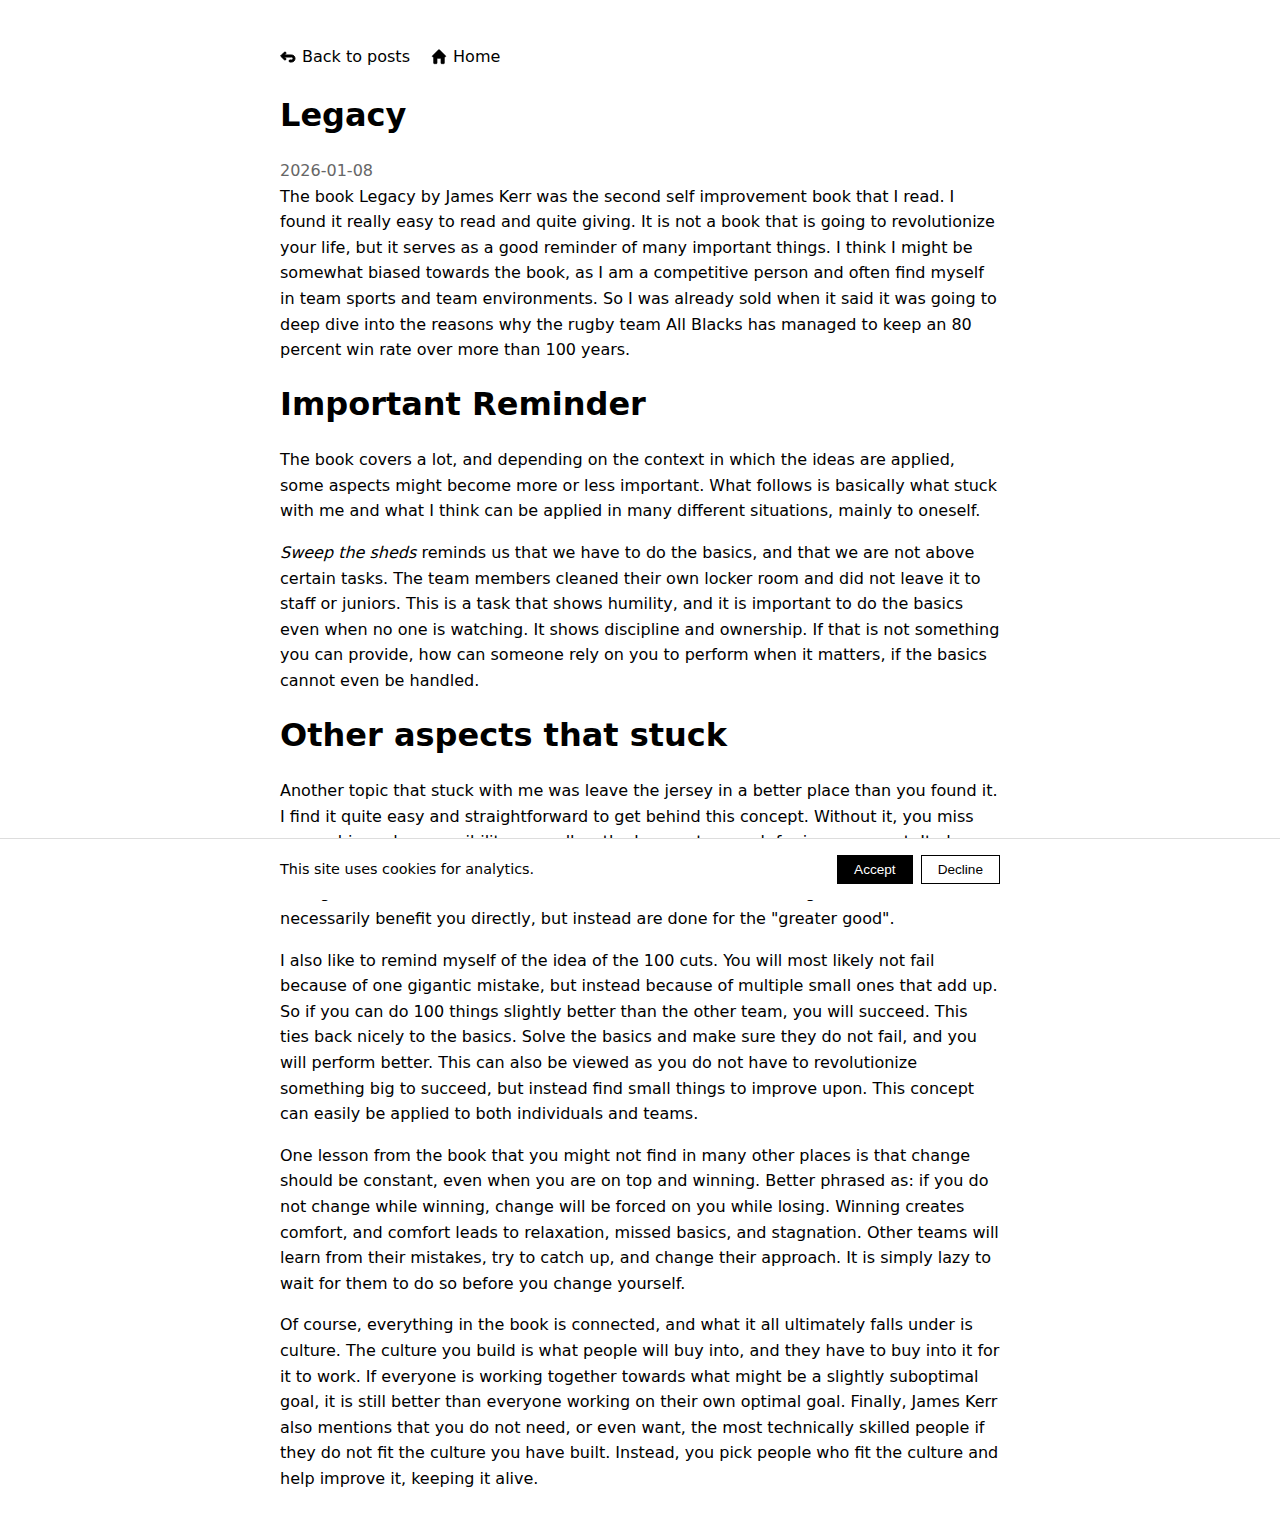
<file: posts/legacy.html>
<!doctype html>
<html lang="en">
  <head>
    <meta charset="UTF-8" />
    <title>Legacy | Jonathan Lindqvist</title>
    <meta name="description" content="The book Legacy by James Kerr was the second self improvement book that I read. I found it really easy to read and quite giving. It is not a book that is going " />
    <link rel="canonical" href="https://jonathanlindqvist.dev/posts/legacy.html" />
    <link rel="icon" type="image/x-icon" href="/favicon.ico" />
    <link rel="stylesheet" href="../css/style.css" />
    <meta name="viewport" content="width=device-width, initial-scale=1" />
  </head>
  <body>
    <nav class="nav back-nav">
      <a href="../posts.html">
        <svg viewBox="0 0 16 16" fill="#000000">
          <g id="SVGRepo_bgCarrier" stroke-width="0"></g>
          <g id="SVGRepo_tracerCarrier" stroke-linecap="round" stroke-linejoin="round"></g>
          <g id="SVGRepo_iconCarrier">
            <path
              d="M4.297105,3.29289 L0.59,7 L4.297105,10.7071 C4.687635,11.0976 5.320795,11.0976 5.711315,10.7071 C6.101845,10.3166 6.101845,9.68342 5.711315,9.29289 L4.418425,8 L11.504215,8 C12.332615,8 13.004215,8.67157 13.004215,9.5 C13.004215,10.3284 12.332615,11 11.504215,11 L10.004215,11 C9.451935,11 9.004215,11.4477 9.004215,12 C9.004215,12.5523 9.451935,13 10.004215,13 L11.504215,13 C13.437215,13 15.004215,11.433 15.004215,9.5 C15.004215,7.567 13.437215,6 11.504215,6 L4.418425,6 L5.711315,4.70711 C6.101845,4.31658 6.101845,3.68342 5.711315,3.29289 C5.320795,2.90237 4.687635,2.90237 4.297105,3.29289 Z"
            ></path>
          </g>
        </svg>
        Back to posts
      </a>

      <a href="../index.html">
        <svg fill="#000000" viewBox="0 0 24 24" id="home-alt-3" class="icon glyph">
          <g id="SVGRepo_bgCarrier" stroke-width="0"></g>
          <g id="SVGRepo_tracerCarrier" stroke-linecap="round" stroke-linejoin="round"></g>
          <g id="SVGRepo_iconCarrier">
            <path
              d="M21.71,10.29l-9-9a1,1,0,0,0-1.42,0l-9,9a1,1,0,0,0-.21,1.09A1,1,0,0,0,3,12H4v9a1,1,0,0,0,1,1H8a1,1,0,0,0,1-1V15a1,1,0,0,1,1-1h4a1,1,0,0,1,1,1v6a1,1,0,0,0,1,1h3a1,1,0,0,0,1-1V12h1a1,1,0,0,0,.92-.62A1,1,0,0,0,21.71,10.29Z"
            ></path>
          </g>
        </svg>
        Home
      </a>
    </nav>

    <main>
      <article class="post-content">
        <h1>Legacy</h1>
        <time datetime="2026-01-08">2026-01-08</time>
        <p>The book Legacy by James Kerr was the second self improvement book that I read. I found it really easy to read and quite giving. It is not a book that is going to revolutionize your life, but it serves as a good reminder of many important things. I think I might be somewhat biased towards the book, as I am a competitive person and often find myself in team sports and team environments. So I was already sold when it said it was going to deep dive into the reasons why the rugby team All Blacks has managed to keep an 80 percent win rate over more than 100 years.</p><h1 id="important-reminder"><a class="header-anchor" href="#important-reminder">#</a>Important Reminder</h1><p>The book covers a lot, and depending on the context in which the ideas are applied, some aspects might become more or less important. What follows is basically what stuck with me and what I think can be applied in many different situations, mainly to oneself.</p><p><em>Sweep the sheds</em> reminds us that we have to do the basics, and that we are not above certain tasks. The team members cleaned their own locker room and did not leave it to staff or juniors. This is a task that shows humility, and it is important to do the basics even when no one is watching. It shows discipline and ownership. If that is not something you can provide, how can someone rely on you to perform when it matters, if the basics cannot even be handled.</p><h1 id="other-aspects-that-stuck"><a class="header-anchor" href="#other-aspects-that-stuck">#</a>Other aspects that stuck</h1><p>Another topic that stuck with me was leave the jersey in a better place than you found it. I find it quite easy and straightforward to get behind this concept. Without it, you miss ownership and responsibility, as well as the hunger to search for improvement. It also goes beyond yourself. What I mean is that this is not individual anymore, you are now taking the team or environment into account. You have to do things that do not necessarily benefit you directly, but instead are done for the "greater good".</p><p>I also like to remind myself of the idea of the 100 cuts. You will most likely not fail because of one gigantic mistake, but instead because of multiple small ones that add up. So if you can do 100 things slightly better than the other team, you will succeed. This ties back nicely to the basics. Solve the basics and make sure they do not fail, and you will perform better. This can also be viewed as you do not have to revolutionize something big to succeed, but instead find small things to improve upon. This concept can easily be applied to both individuals and teams.</p><p>One lesson from the book that you might not find in many other places is that change should be constant, even when you are on top and winning. Better phrased as: if you do not change while winning, change will be forced on you while losing. Winning creates comfort, and comfort leads to relaxation, missed basics, and stagnation. Other teams will learn from their mistakes, try to catch up, and change their approach. It is simply lazy to wait for them to do so before you change yourself.</p><p>Of course, everything in the book is connected, and what it all ultimately falls under is culture. The culture you build is what people will buy into, and they have to buy into it for it to work. If everyone is working together towards what might be a slightly suboptimal goal, it is still better than everyone working on their own optimal goal. Finally, James Kerr also mentions that you do not need, or even want, the most technically skilled people if they do not fit the culture you have built. Instead, you pick people who fit the culture and help improve it, keeping it alive.</p>
      </article>
    </main>

    <script type="module" src="../js/cookie-banner.js"></script>
  </body>
</html>
</file>
<file: css/primitiveui.css>
/*! Primitive
 * A front end Sass boilerplate
 *
 * Author: Tania Rascia 
 */
/* Variables
 * ===============
 *
 * All variables and most of the configuration is defined on this page. */
/* Containers */
/* Breakpoints */
/* Colors */
/* Typography */
/* Padding */
/* Borders */
/* Buttons */
/* Forms */
/* Tables */
/* Code */
/* Mixins
  =============== */
/*! normalize.css v3.0.3 | MIT License | github.com/necolas/normalize.css */
/**
 * 1. Set default font family to sans-serif.
 * 2. Prevent iOS and IE text size adjust after device orientation change,
 *    without disabling user zoom.
 */
 html {
  -ms-text-size-adjust: 100%;
  /* 2 */
  -webkit-text-size-adjust: 100%;
  /* 2 */ }

/**
 * Remove default margin.
 */
body {
  margin: 0; }

/* HTML5 display definitions
   ========================================================================== */
/**
 * Correct `block` display not defined for any HTML5 element in IE 8/9.
 * Correct `block` display not defined for `details` or `summary` in IE 10/11
 * and Firefox.
 * Correct `block` display not defined for `main` in IE 11.
 */
article,
aside,
details,
figcaption,
figure,
footer,
header,
main,
menu,
nav,
section,
summary {
  display: block; }

/**
 * 1. Correct `inline-block` display not defined in IE 8/9.
 * 2. Normalize vertical alignment of `progress` in Chrome, Firefox, and Opera.
 */
audio,
canvas,
progress,
video {
  display: inline-block;
  /* 1 */
  vertical-align: baseline;
  /* 2 */ }

/**
 * Prevent modern browsers from displaying `audio` without controls.
 * Remove excess height in iOS 5 devices.
 */
audio:not([controls]) {
  display: none;
  height: 0; }

/**
 * Address `[hidden]` styling not present in IE 8/9/10.
 * Hide the `template` element in IE 8/9/10/11, Safari, and Firefox < 22.
 */
[hidden],
template {
  display: none; }

/**
 * Improve readability of focused elements when they are also in an
 * active/hover state.
 */
a:active,
a:hover {
  outline: 0; }

/**
 * Address style set to `bolder` in Firefox 4+, Safari, and Chrome.
 */
b,
strong {
  font-weight: bold; }

/**
 * Prevent `sub` and `sup` affecting `line-height` in all browsers.
 */
sub,
sup {
  font-size: 75%;
  line-height: 0;
  position: relative;
  vertical-align: baseline; }

sup {
  top: -0.5em; }

sub {
  bottom: -0.25em; }

/* Embedded content
   ========================================================================== */
/**
 * Remove border when inside `a` element in IE 8/9/10.
 */
img {
  border: 0; }

/**
 * Correct overflow not hidden in IE 9/10/11.
 */
svg:not(:root) {
  overflow: hidden; }

/**
 * Address differences between Firefox and other browsers.
 */
hr {
  box-sizing: content-box;
  height: 0; }

/**
 * Contain overflow in all browsers.
 */
pre {
  overflow: auto; }

/**
 * Re-set default cursor for disabled elements.
 */
button[disabled],
html input[disabled] {
  cursor: default; }

/**
 * Remove inner padding and border in Firefox 4+.
 */
button::-moz-focus-inner,
input::-moz-focus-inner {
  border: 0;
  padding: 0; }

/* Reset
  =============== */
html {
  box-sizing: border-box; }

*,
*::before,
*::after {
  box-sizing: inherit; }

figure {
  margin: 0; }

/* Scaffolding
  =============== */
html {
  -webkit-font-smoothing: antialiased;
  -moz-osx-font-smoothing: grayscale;
  font: normal normal normal 1rem/1.6 -apple-system, BlinkMacSystemFont, Helvetica Neue, Helvetica, Arial, sans-serif;
  font-size: 1rem; }

body {
  color: #404040;
  background: white;
  font-size: 1rem; }

p,
ol,
ul,
dl,
table {
  margin: 0 0 1.5rem 0; }

ul li ul {
  margin-bottom: 0; }

ol li ol {
  margin-bottom: 0; }

h1,
h2,
h3,
h4,
h5 {
  margin: 1.5rem 0;
  font-weight: 600;
  font-family: -apple-system, BlinkMacSystemFont, Helvetica Neue, Helvetica, Arial, sans-serif;
  line-height: 1.2;
  color: #404040; }
  h1:not(:first-child),
  h2:not(:first-child),
  h3:not(:first-child),
  h4:not(:first-child),
  h5:not(:first-child) {
    margin: 1.5rem 0; }

h1:not(:first-child),
h2:not(:first-child),
h3:not(:first-child) {
  margin-top: 2rem; }

h1 {
  font-size: 1.75rem; }

h2 {
  font-size: 1.5rem; }

h3 {
  font-size: 1.25rem; }

h4 {
  font-size: 1.1rem; }

h5 {
  font-size: 1rem; }

@media (min-width: 600px) {
  h1:not(:first-child),
  h2:not(:first-child),
  h3:not(:first-child) {
    margin-top: 2.5rem; }
  h1 {
    font-size: 2.25rem; }
  h2 {
    font-size: 2rem; }
  h3 {
    font-size: 1.75rem; }
  h4 {
    font-size: 1.5rem; }
  h5 {
    font-size: 1.25rem; } }

a {
  color: #0366EE;
  text-decoration: none; }
  a:hover, a:active, a:focus {
    color: #0246a2;
    text-decoration: underline; }

mark {
  background: #ffeea8;
  padding: 0 0.2rem; }

blockquote {
  margin: 0 0 1.5rem 0;
  border-left: 16px solid #f0f0f0;
  padding: 0 1.5rem;
  font-size: 1.5rem; }
  blockquote cite {
    display: block;
    margin-top: 1.5rem;
    font-size: 1rem;
    text-align: right; }

pre {
  border: 0;
  border-radius: 4px;
  background: transparent;
  padding: 1rem;
  tab-size: 2;
  color: #404040;
  font-family: Menlo, monospace;
  font-size: 14px;
  margin: 0 0 1.5rem 0; }
  pre code {
    font-family: Menlo, monospace;
    line-height: 1.2; }

kbd {
  background-color: #f7f7f7;
  border: 1px solid #ccc;
  border-radius: 3px;
  box-shadow: 0 1px 0 rgba(0, 0, 0, 0.2), 0 0 0 2px #fff inset;
  color: #333;
  display: inline-block;
  font-family: Helvetica, Arial, sans-serif;
  font-size: 13px;
  line-height: 1.4;
  margin: 0 .1em;
  padding: .1em .6em;
  text-shadow: 0 1px 0 #fff; }

:not(pre) > code {
  color: #404040;
  background: transparent;
  font-family: Menlo, monospace;
  font-size: 14px;
  padding: 0 0.2rem;
  border: 1px solid #dedede;
  border-radius: 4px; }

hr {
  height: 0;
  border: 0;
  border-top: 1px solid #dedede; }

dt {
  font-weight: 600; }

dd {
  margin-bottom: .5rem; }

.full-container {
  max-width: 100%;
  padding: 0 1rem; }

.container, .small-container, .medium-container {
  max-width: 1200px;
  padding: 0 1rem;
  margin-left: auto;
  margin-right: auto; }

.small-container {
  max-width: 800px; }

.medium-container {
  max-width: 1000px; }

.content-section {
  padding: 30px 0; }

@media (min-width: 600px) {
  .content-section {
    padding: 60px 0; } }

/* Grid
=============== */
.flex-small,
.flex-large {
  padding-left: 1rem;
  padding-right: 1rem; }

.flex-row {
  margin-left: -1rem;
  margin-right: -1rem; }

.flex-row {
  display: flex;
  flex-direction: row;
  flex-wrap: wrap; }

.flex-small,
.flex-large {
  flex-basis: 100%;
  margin-bottom: 1rem; }

/* Small screen breakpoint */
@media (min-width: 600px) {
  .flex-small {
    flex: 1 1 0;
    margin-bottom: 0; } }

/* Large screen breakpoint */
@media (min-width: 1000px) {
  .flex-large {
    flex: 1 1 0;
    margin-bottom: 0; } }

/* Helpers
  =============== */
.clearfix::before,
.clearfix::after {
  content: " ";
  display: block; }

.clearfix:after {
  clear: both; }

.text-left {
  text-align: left; }

.text-right {
  text-align: right; }

.text-center {
  text-align: center; }

.text-justify {
  text-align: justify; }

.block {
  display: block; }

.inline-block {
  display: inline-block; }

.inline {
  display: inline; }

.vertical-center {
  display: flex;
  align-items: center;
  justify-content: center; }

.responsive-image {
  max-width: 100%;
  height: auto; }

.show {
  display: block !important; }

.hide {
  display: none !important; }

.invisible {
  visibility: hidden; }

.float-left {
  float: left; }

.float-right {
  float: right; }

.no-padding-top {
  padding-top: 0; }

.no-padding-bottom {
  padding-bottom: 0; }

.padding-top {
  padding-top: 2rem; }

.padding-bottom {
  padding-bottom: 2rem; }

.no-margin-top {
  margin-top: 0; }

.no-margin-bottom {
  margin-bottom: 0; }

.margin-top {
  margin-top: 2rem; }

.margin-bottom {
  margin-bottom: 2rem; }

.alternate-background {
  background: #fafafa;
  color: #404040; }

.screen-reader-text {
  clip: rect(1px, 1px, 1px, 1px);
  position: absolute !important;
  height: 1px;
  width: 1px;
  overflow: hidden; }

/* Buttons
  =============== */
.button, a.button, button, [type=submit], [type=reset], [type=button] {
  -webkit-appearance: none;
  display: inline-block;
  border: 1px solid #0366EE;
  border-radius: 4px;
  background: #0366EE;
  color: #ffffff;
  font-weight: 600;
  font-family: -apple-system, BlinkMacSystemFont, Helvetica Neue, Helvetica, Arial, sans-serif;
  font-size: 1rem;
  text-transform: none;
  padding: .75rem 1.25rem;
  margin: 0 0 .5rem 0;
  vertical-align: middle;
  text-align: center;
  cursor: pointer;
  text-decoration: none;
  line-height: 1; }

.button:hover, a.button:hover, button:hover, [type=submit]:hover, [type=reset]:hover, [type=button]:hover {
  border: 1px solid #0250bc;
  background: #0250bc;
  color: #ffffff;
  text-decoration: none; }

.button:focus, .button:active, a.button:focus, a.button:active, button:focus, button:active, [type=submit]:focus, [type=submit]:active, [type=reset]:focus, [type=reset]:active, [type=button]:focus, [type=button]:active {
  border: 1px solid #0250bc;
  background: #0250bc;
  color: #ffffff;
  text-decoration: none; }

.button::-moz-focus-inner, a.button::-moz-focus-inner, button::-moz-focus-inner, [type=submit]::-moz-focus-inner, [type=reset]::-moz-focus-inner, [type=button]::-moz-focus-inner {
  border: 0;
  padding: 0; }

.accent-button,
a.accent-button {
  color: #ffffff;
  border: 1px solid #29de7d;
  background: #29de7d; }
  .accent-button:hover, .accent-button:focus, .accent-button:active,
  a.accent-button:hover,
  a.accent-button:focus,
  a.accent-button:active {
    color: #ffffff;
    border: 1px solid #1cb864;
    background: #1cb864; }

.muted-button,
a.muted-button {
  background: transparent;
  border: 1px solid #cdcdcd;
  color: #4e4e4e; }
  .muted-button:hover, .muted-button:focus, .muted-button:active,
  a.muted-button:hover,
  a.muted-button:focus,
  a.muted-button:active {
    color: #4e4e4e;
    border: 1px solid #818181;
    background: transparent; }

.round-button,
a.round-button {
  border-radius: 40px; }

.square-button,
a.square-button {
  border-radius: 0; }

.full-button,
a.full-button {
  display: block;
  width: 100%; }

/* Forms
  =============== */
[type=color], [type=date], [type=datetime], [type=datetime-local], [type=email], [type=month], [type=number], [type=password], [type=search], [type=tel], [type=text], [type=url], [type=week], [type=time], select, textarea {
  display: block;
  border: 1px solid #cdcdcd;
  border-radius: 4px;
  padding: .75rem;
  outline: none;
  background: transparent;
  margin-bottom: .5rem;
  font-size: 1rem;
  width: 100%;
  max-width: 100%;
  line-height: 1; }

[type=color]:hover, [type=date]:hover, [type=datetime]:hover, [type=datetime-local]:hover, [type=email]:hover, [type=month]:hover, [type=number]:hover, [type=password]:hover, [type=search]:hover, [type=tel]:hover, [type=text]:hover, [type=url]:hover, [type=week]:hover, [type=time]:hover, select:hover, textarea:hover {
  border: 1px solid #b4b4b4; }

[type=color]:focus, [type=color]:active, [type=date]:focus, [type=date]:active, [type=datetime]:focus, [type=datetime]:active, [type=datetime-local]:focus, [type=datetime-local]:active, [type=email]:focus, [type=email]:active, [type=month]:focus, [type=month]:active, [type=number]:focus, [type=number]:active, [type=password]:focus, [type=password]:active, [type=search]:focus, [type=search]:active, [type=tel]:focus, [type=tel]:active, [type=text]:focus, [type=text]:active, [type=url]:focus, [type=url]:active, [type=week]:focus, [type=week]:active, [type=time]:focus, [type=time]:active, select:focus, select:active, textarea:focus, textarea:active {
  border: 1px solid #0366EE;
  box-shadow: inset 0 1px 1px rgba(0, 0, 0, 0.1), 0 0 6px #8cbcfe; }

textarea {
  overflow: auto;
  height: auto; }

fieldset {
  border: 1px solid #dedede;
  border-radius: 4px;
  padding: 1rem;
  margin: 1.5rem 0; }

legend {
  padding: 0 .5rem;
  font-weight: 600; }

select {
  color: #404040;
  -webkit-appearance: none;
  -moz-appearance: none;
  background: url([data-uri]) right center no-repeat;
  line-height: 1; }

select::-ms-expand {
  display: none; }

[type=range] {
  width: 100%; }

label {
  font-weight: 600;
  max-width: 100%;
  display: block;
  margin: 1rem 0 .5rem; }

@media (min-width: 600px) {
  .split-form label {
    text-align: right;
    padding: 0 .5rem;
    margin-bottom: 1rem; } }

input.has-error, input.has-error:hover, input.has-error:focus, input.has-error:active,
select.has-error,
select.has-error:hover,
select.has-error:focus,
select.has-error:active,
textarea.has-error,
textarea.has-error:hover,
textarea.has-error:focus,
textarea.has-error:active {
  border: 1px solid #D33C40;
  box-shadow: inset 0 1px 1px rgba(0, 0, 0, 0.1), 0 0 6px #f4cecf; }

::-webkit-input-placeholder,
::-moz-placeholder,
:-moz-placeholder,
:-ms-input-placeholder {
  color: #9a9a9a; }

/* Tables
  =============== */
table {
  border-collapse: collapse;
  border-spacing: 0;
  width: 100%;
  max-width: 100%; }

thead th {
  border-bottom: 2px solid #dedede; }

tfoot th {
  border-top: 2px solid #dedede; }

td {
  border-bottom: 1px solid #dedede; }

th,
td {
  text-align: left;
  padding: .5rem; }

caption {
  padding: 1rem 0;
  caption-side: bottom;
  color: #ababab; }

.striped-table tbody tr:nth-child(odd) {
  background-color: #f8f8f8; }

.contain-table {
  overflow-x: auto; }

@media (min-width: 600px) {
  .contain-table {
    width: 100%; } }

/* Navigation
  =============== */
/* Layout
  =============== */
</file>
<file: css/main.css>
html {
  position: relative;
  min-height: 100%; 
  scroll-behavior: smooth;
}

body{
  margin: 0;
  padding: 0;
  display: flex;
  flex-direction: row;
  font-family: 'Segoe UI', Tahoma, Geneva, Verdana, sans-serif;
  height: 100%;
  align-content: center;
  background-color: #f7f7f7;
}

.gutter{
  width: 25%;
}

.main{
  width: 50%;
}
.top{
  margin-top: 5.625em;
  justify-content: flex-start;
}

.align-cent{
  display: flex;
  align-items: center;
}

section{
  display: flex;
  flex-direction: row;
  justify-content: space-between;
  margin-bottom: 1.5625em;
}

.profile{
  width: 120px;
  height: 120px;
  border-radius: 100%;
}

.ml-5{
  margin-left: 0.3125em;
}

.mr-5{
  margin-right: 0.3125em;
}

.mr{
  margin-right: 30%;
}

table {
  border-collapse: collapse;
  width: 100%;
}

th, td {
  padding: 1em 1em 1em 0;
  text-align: left;
  border-bottom: 1px solid #ddd;
}

.skill-section{
  flex-direction: column;
}

.top-skills{
  display: flex;
  flex-direction: row;
  justify-content: space-between;
}

.header {
  display: flex;
  align-items: center;
  position: fixed;
  top: 0;
  z-index: 1;
  height: 100%;
  margin-left: 10%;
}

/* The progress container (grey background) */
.progress-container {
  height: 50%;
  width: 8px;
  background: #ccc;
  border-radius: 5px;
}

/* The progress bar (scroll indicator) */
.progress-bar {
  width: 0.5em;
  background: black;
  height: 0%;
  border-radius: 0.3125em;
}

a {
  color: #404040;
  text-decoration: none; /* no underline */
}

a:hover{
  color: #404040;
  text-decoration: none;
}

ul {
  padding: 0;
  white-space: nowrap;
}

li {
  list-style-type: none;
  margin-bottom: 1.5625em;
  margin-top: 1.5625em;
}

.last{
  margin-bottom: 37.5em;
}

.github{
  margin: 0 1.5625em;
  height: 2.5em;
  width: 2.5em;
  display: block;
}

.disabled{
  color: #9a9a9a;
}

.bold{
  font-weight: bold;
}

.inlinelink{
  color: #0366EE;
}

.inlinelink:hover{
  color: #0246a2;
  text-decoration: underline;
}

.project-title{
  display: flex;
  flex-direction: row;
  align-items: center;
}


.table-col{
  width: 50%;
}

.table-margin{
  margin-left: 2.5rem;
}

.proof{
  width: 25%;
  object-fit: scale-down;
  border: 1px solid black;
  border-radius: 5px;
}

h2{
  text-decoration-line: underline;
}

nav{
  width: 100%;
}

.current{
  text-decoration-line: underline;
}

.nav-ul{
  display: flex;
  flex-direction: row;
  justify-content: space-evenly;
}

@media only screen and (max-width: 780px) {
  .gutter, .header{
    display: none;
  }

  .main{
    width: 100%;
    height: 100%;
    margin: 0 25px 0 25px;
  }

  .proof{
    width: 50%;
  }

  .top-skills{
    flex-direction: column;
  }

  .table-col{
    width: 100%;
  }

  .table-margin{
    margin: 0;
  }

}
</file>
<file: css/style.css>
/** General **/
:root {
  --bg: #ffffff;
  --text: #000000;
  --muted: #666666;
  --border: #dddddd;
}

@media (prefers-color-scheme: dark) {
  :root {
    --bg: #0f0f0f;
    --text: #eaeaea;
    --muted: #aaaaaa;
    --border: #333333;
  }
}

html {
  font-size: 16px;
}

body {
  background: var(--bg);
  color: var(--text);
  font-family: system-ui, sans-serif;
  max-width: 720px;
  margin: 40px auto;
  padding: 0 16px;
  line-height: 1.6;
}

header {
  margin-bottom: 40px;
}

nav a {
  margin-right: 12px;
  text-decoration: none;
  color: #000;
}

nav a:hover {
  text-decoration: underline;
}

article {
  margin-bottom: 32px;
}

h1,
h2,
h3 {
  line-height: 1.3;
}

.nav a,
.social a {
  display: inline-flex;
  align-items: center;
  gap: 6px;
  margin-right: 16px;
  text-decoration: none;
  color: #000;
}

.nav svg,
.social svg {
  width: 16px;
  height: 16px;
  fill: currentColor;
}

.social {
  margin-top: 24px;
}

a:hover {
  opacity: 0.7;
}

.nav a,
.social a,
.project-links a,
.back-nav a {
  padding: 4px 0;
}

/** Projects **/
.projects {
  display: flex;
  flex-direction: column;
  gap: 32px;
}

.project {
  border-left: 3px solid #000;
  padding-left: 16px;
}

.project header {
  display: flex;
  align-items: center;
  justify-content: space-between;
}

.project-links a {
  display: inline-flex;
  align-items: center;
  gap: 6px;
  text-decoration: none;
  color: #000;
}

.project-links svg {
  width: 16px;
  height: 16px;
  fill: currentColor;
}

.project-tags {
  list-style: none;
  padding: 0;
  display: flex;
  gap: 8px;
  margin-top: 12px;
}

.project-tags li {
  font-size: 0.8rem;
  padding: 2px 8px;
  border: 1px solid #000;
}

/** Posts **/
.post-item {
  padding: 24px 0;
  border-bottom: 1px solid #ddd;
}

.post-item header {
  display: flex;
  justify-content: space-between;
  align-items: baseline;
  gap: 16px;
}

.post-item h2 {
  margin: 0;
}

.post-item a {
  text-decoration: none;
}

.post-item a:hover {
  text-decoration: underline;
}

.post-item time {
  font-size: 0.85rem;
  color: #666;
  white-space: nowrap;
}

.excerpt {
  margin: 8px 0 12px;
}

.post-tags {
  list-style: none;
  padding: 0;
  display: flex;
  gap: 8px;
}

.post-tags li {
  font-size: 0.75rem;
  border: 1px solid #000;
  padding: 2px 8px;
}

.post-filters {
  display: flex;
  flex-wrap: wrap;
  gap: 8px;
  margin-bottom: 32px;
}

.post-search {
  margin-bottom: 16px;
}

.post-search label {
  display: block;
  margin-bottom: 6px;
  font-size: 0.85rem;
}

.post-search input {
  width: 100%;
  box-sizing: border-box;
  background: var(--bg);
  color: var(--text);
  border: 1px solid var(--border);
  padding: 8px 10px;
  font-size: 0.95rem;
}

.post-search input::placeholder {
  color: var(--muted);
}

.post-filters button {
  background: none;
  border: 1px solid var(--border);
  color: var(--text);
  padding: 4px 10px;
  cursor: pointer;
  font-size: 0.85rem;
}

.post-filters button.active {
  background: var(--text);
  color: var(--bg);
}

.post-filters button:hover {
  opacity: 0.8;
}

h2,
h3 {
  position: relative;
}

.header-anchor {
  position: absolute;
  left: -1.4em;
  top: 50%;
  transform: translateY(-50%);
  opacity: 0;
  text-decoration: none;
  color: var(--muted);
  font-weight: normal;
}

h2:hover .header-anchor,
h3:hover .header-anchor {
  opacity: 1;
}

.header-anchor:hover {
  color: var(--text);
}

.post-content p {
  margin: 0 0 1rem;
}

.post-content h2,
.post-content h3 {
  margin: 2.5rem 0 1rem;
}

.post-content h2:first-child,
.post-content h3:first-child {
  margin-top: 1.5rem;
}

/** Media queries **/
@media (max-width: 640px) {
  header h1 {
    margin-bottom: 12px;
  }

  .nav,
  .back-nav {
    display: flex;
    flex-direction: column;
    gap: 12px;
  }

  .post-item header {
    flex-direction: column;
    align-items: flex-start;
    gap: 4px;
  }

  .project header {
    flex-direction: column;
    align-items: flex-start;
    gap: 8px;
  }
}

/** Color mode **/
a {
  color: var(--text);
}

a:hover {
  opacity: 0.7;
}

.nav a,
.social a,
.project-links a,
.back-nav a {
  color: var(--text);
}

time,
small {
  color: var(--muted);
}

.post-item {
  border-bottom: 1px solid var(--border);
}

.project {
  border-left: 3px solid var(--text);
}

.post-tags li,
.project-tags li {
  border: 1px solid var(--text);
}

svg {
  fill: currentColor;
  stroke: currentColor;
}

/** Cookie Banner **/
#cookie-banner {
  position: fixed;
  bottom: 0;
  left: 0;
  right: 0;
  background: var(--bg);
  border-top: 1px solid var(--border);
  padding: 16px;
  z-index: 1000;
  opacity: 1;
  transition: opacity 0.3s ease;
}

.cookie-banner-content {
  max-width: 720px;
  margin: 0 auto;
  display: flex;
  justify-content: space-between;
  align-items: center;
  gap: 16px;
}

.cookie-banner-content p {
  margin: 0;
  font-size: 0.9rem;
  color: var(--text);
}

.cookie-banner-buttons {
  display: flex;
  gap: 8px;
  flex-shrink: 0;
}

.cookie-banner-buttons button {
  background: var(--text);
  color: var(--bg);
  border: 1px solid var(--text);
  padding: 6px 16px;
  cursor: pointer;
  font-size: 0.85rem;
  white-space: nowrap;
}

.cookie-banner-buttons button:hover {
  opacity: 0.8;
}

#cookie-decline {
  background: var(--bg);
  color: var(--text);
}

@media (max-width: 640px) {
  .cookie-banner-content {
    flex-direction: column;
    align-items: stretch;
  }

  .cookie-banner-buttons {
    justify-content: stretch;
  }

  .cookie-banner-buttons button {
    flex: 1;
  }
}
</file>
